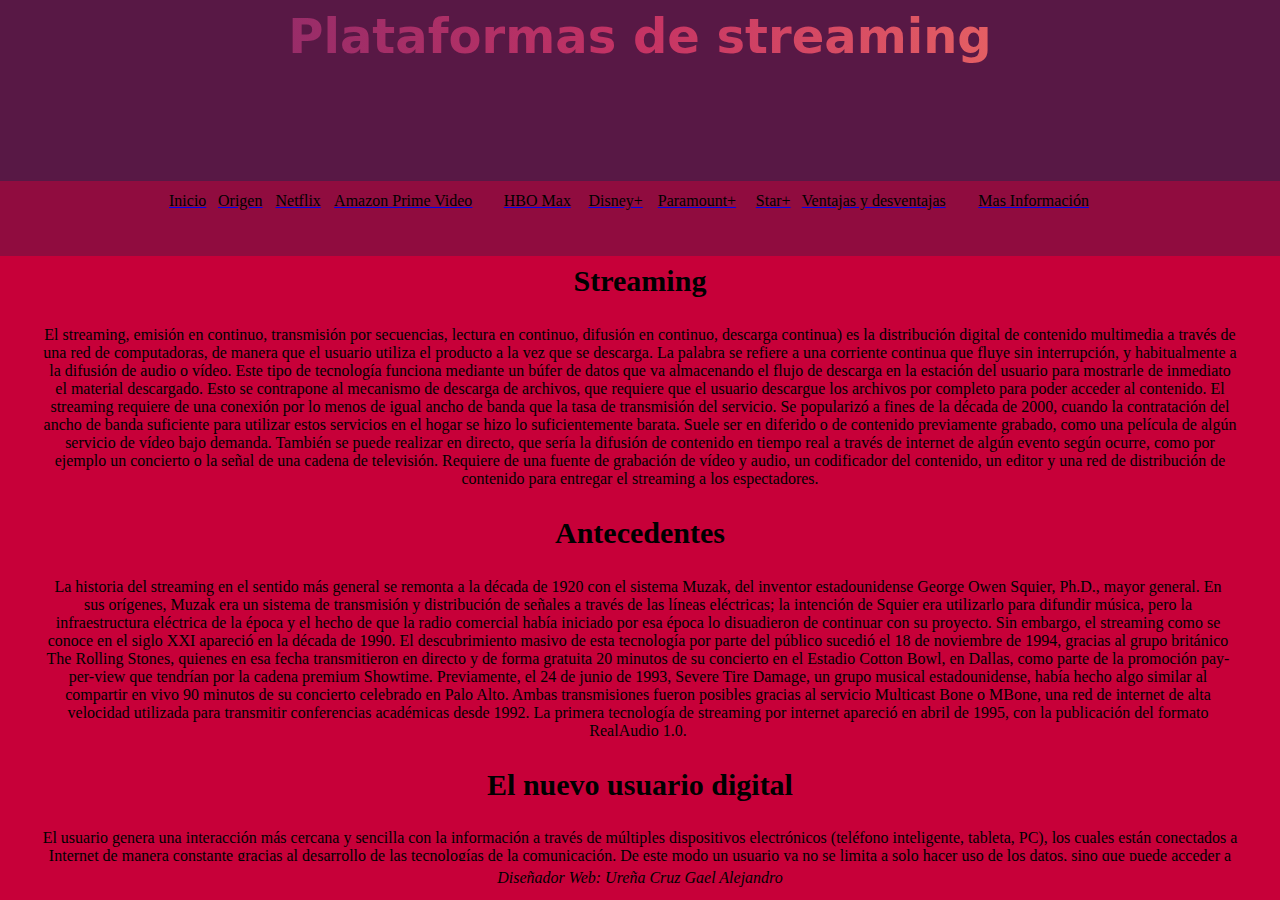
<file: index.html>
<DOCTYPE html>
<html>
	<head>
		<meta lang="es">
		<meta charset="utf-8">
		<title>Pagina web principal</title>
	</head>
	<frameset rows="120,50,400,25" border="0">
		<frame src="encabezado.html" name="Encabezado">
		<frame src="menu.html" name="Menu">
		<frame src="inicio.html" name="Inicio">
		<frame src="pie.html" name="Pie">
	</frameset>
</html>
</file>
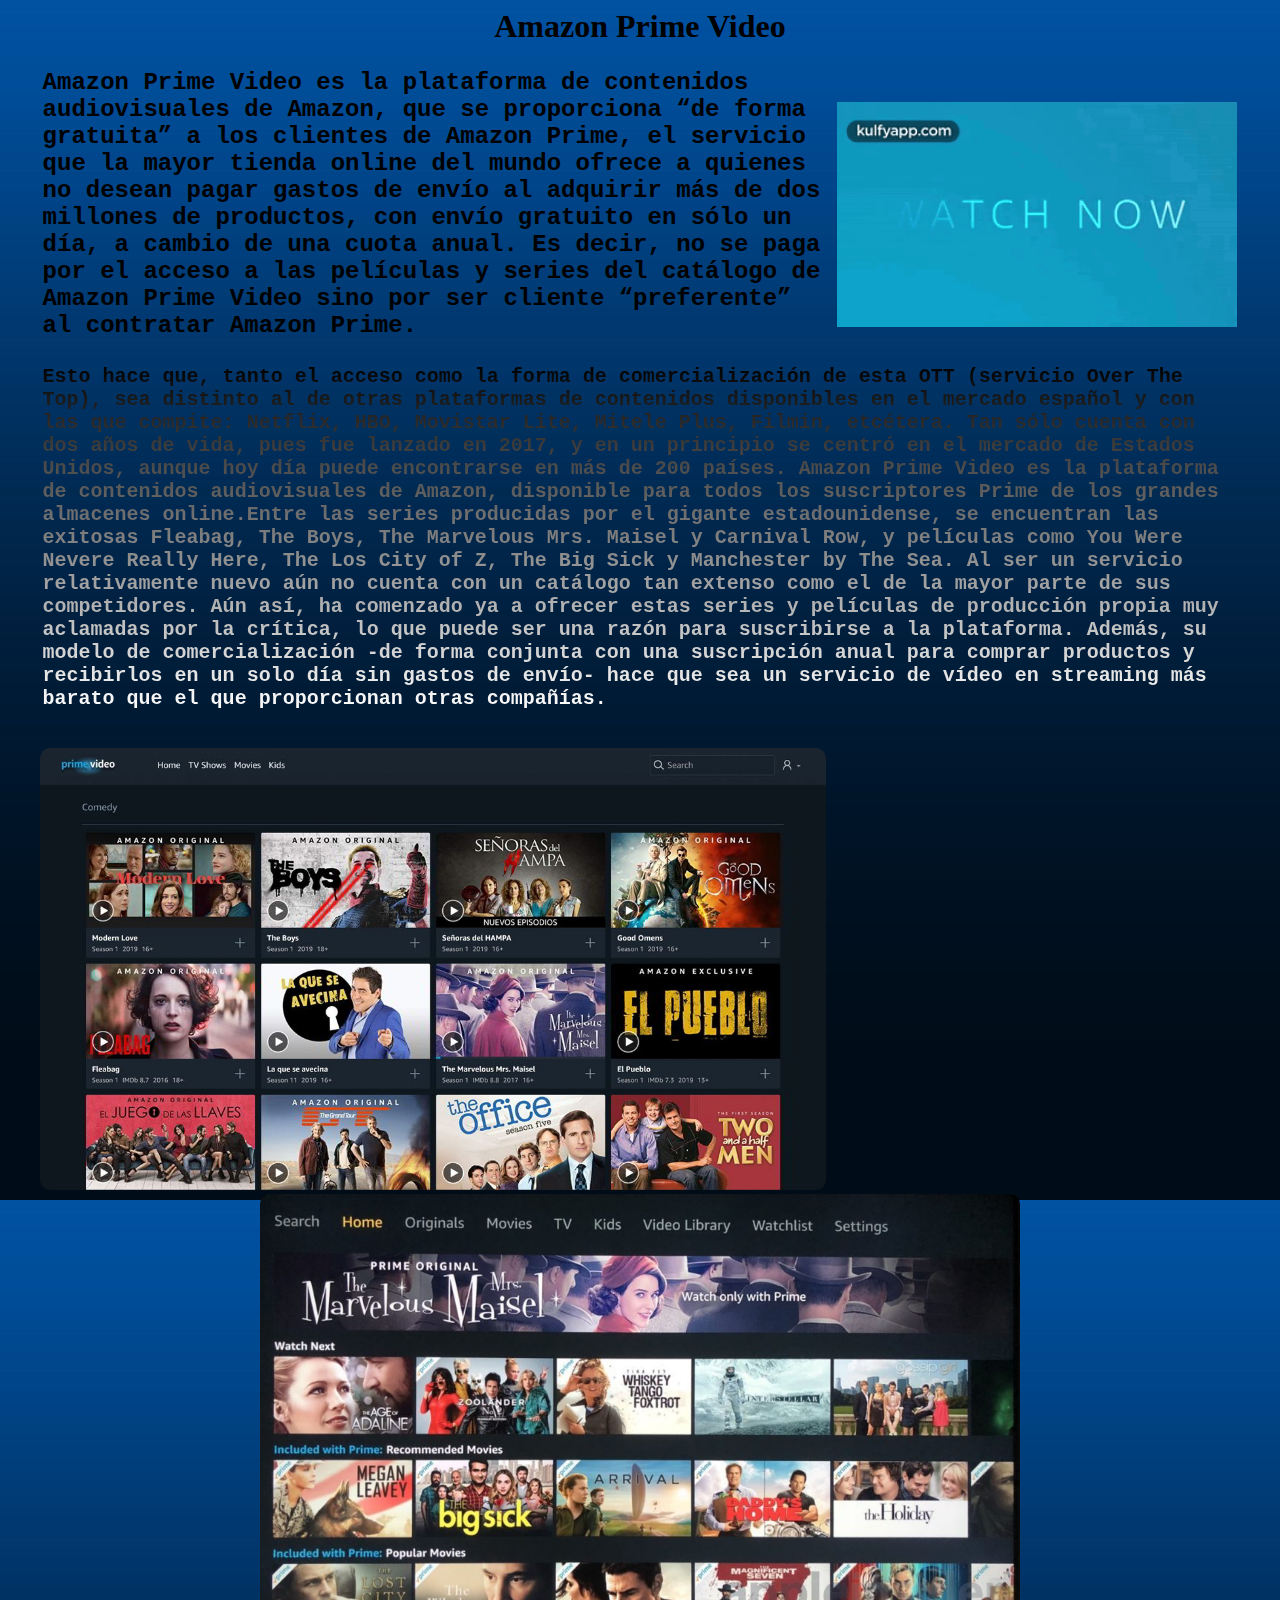
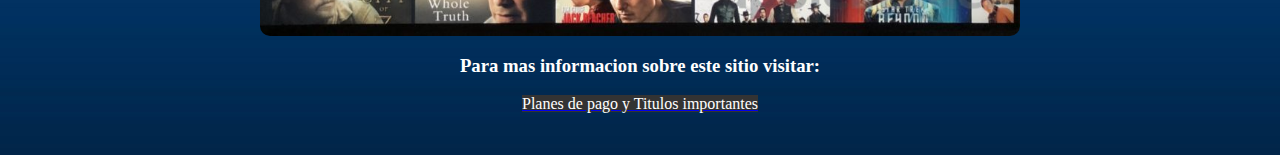
<file: amazon.html>
<DOCTYPE html>
<html>
	<head>
		<meta lang="es">
		<meta charset="utf-8">
		<title>Pagina web principal</title>
		<link rel="stylesheet" href="styles.css">
	</head>
	<body background="img/azul fondo.jpg">
		<center>
			<h1 id="amazon">Amazon Prime Video</h1>
			<table width="95%">
			<tr>
			<td><h2 id="amatext1">Amazon Prime Video es la plataforma de contenidos audiovisuales de Amazon, que se proporciona “de forma gratuita” a los clientes de Amazon Prime, el servicio que la mayor tienda online del mundo ofrece a quienes no desean pagar gastos de envío al adquirir más de dos millones de productos, con envío gratuito en sólo un día, a cambio de una cuota anual. Es decir, no se paga por el acceso a las películas y series del catálogo de Amazon Prime Video sino por ser cliente “preferente” al contratar Amazon Prime.
 </h2></td>
<td>
	<img src="gifs/amazon intro.gif" align="right"	width="400">
</td>
</tr>
</table>
<div>
<table width="95%">
<tr>
<td><h2 id="amatext2">Esto hace que, tanto el acceso como la forma de comercialización de esta OTT (servicio Over The Top), sea distinto al de otras plataformas de contenidos disponibles en el mercado español y con las que compite: Netflix, HBO, Movistar Lite, Mitele Plus, Filmin, etcétera. Tan sólo cuenta con dos años de vida, pues fue lanzado en 2017, y en un principio se centró en el mercado de Estados Unidos, aunque hoy día puede encontrarse en más de 200 países.
Amazon Prime Video es la plataforma de contenidos audiovisuales de Amazon, disponible para todos los suscriptores Prime de los grandes almacenes online.Entre las series producidas por el gigante estadounidense, se encuentran las exitosas Fleabag, The Boys, The Marvelous Mrs. Maisel y Carnival Row, y películas como You Were Nevere Really Here, The Los City of Z, The Big Sick y Manchester by The Sea.
Al ser un servicio relativamente nuevo aún no cuenta con un catálogo tan extenso como el de la mayor parte de sus competidores. Aún así, ha comenzado ya a ofrecer estas series y películas de producción propia muy aclamadas por la crítica, lo que puede ser una razón para suscribirse a la plataforma. Además, su modelo de comercialización -de forma conjunta con una suscripción anual para comprar productos y recibirlos en un solo día sin gastos de envío- hace que sea un servicio de vídeo en streaming más barato que el que proporcionan otras compañías.
</h2></td>
</tr>
</table>
</div>
<br>
			<img class="img" src="img/amazon contenido 2.jpg" height="50%"/>
			<iframe width="410" height="215" src="https://www.youtube.com/embed/E7fBA7D9R3s" title="YouTube video player" frameborder="0" allow="accelerometer; autoplay; clipboard-write; encrypted-media; gyroscope; picture-in-picture" allowfullscreen></iframe>
			<img class="img" src="img/amazon video.jpg" height="50%"/>
			<h3><font color="white">Para mas informacion sobre este sitio visitar:</h3>
			<p><a class="link" href="https://www.primevideo.com/ref=atv_auth_signout" target="_blank"><font color="white">Planes de pago y Titulos importantes</font></a></p>
			</br>
		</center>
	</body>
</html>
</file>
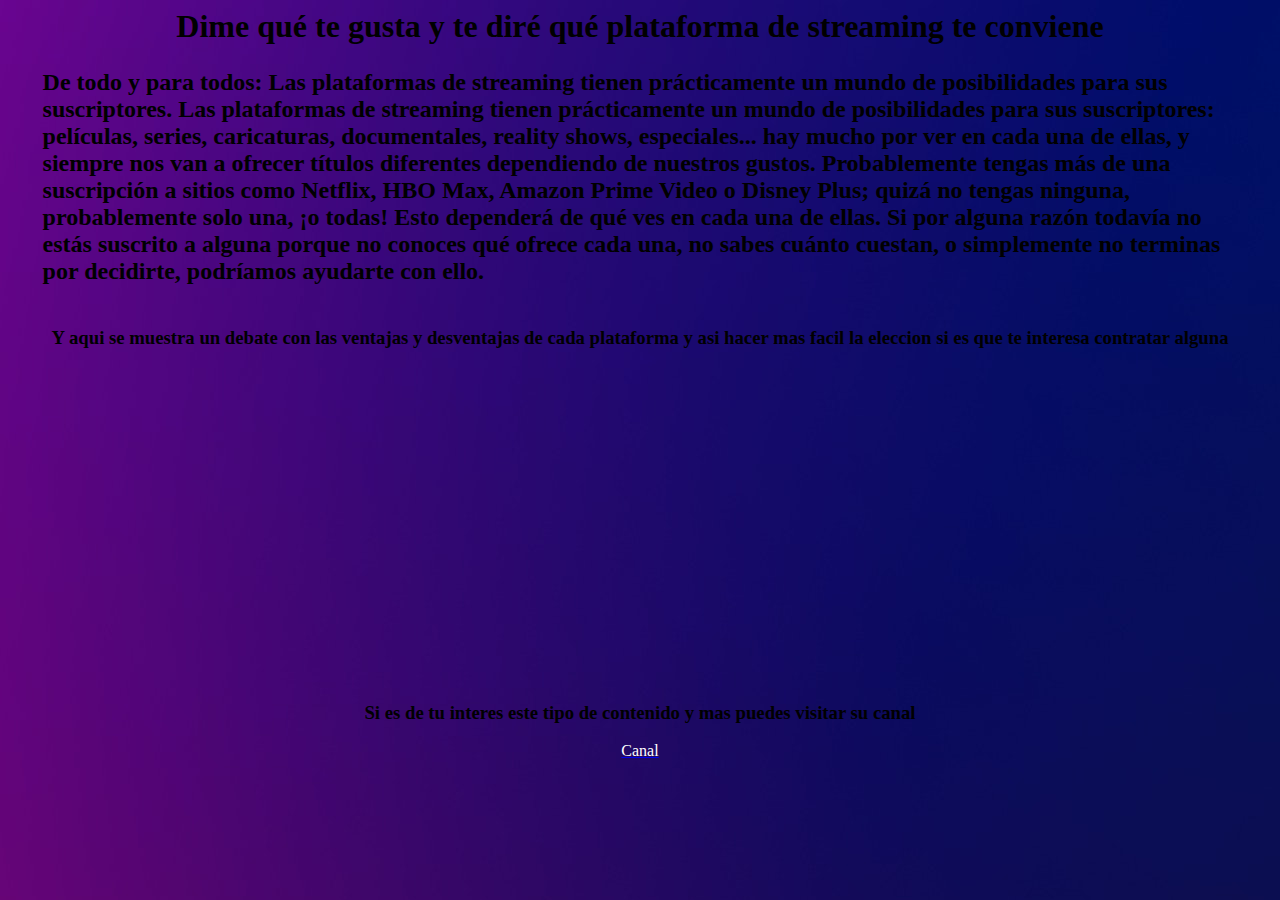
<file: debate.html>
<DOCTYPE html>
<html>
	<head>
		<meta lang="es">
		<meta charset="utf-8">
		<title>Pagina web principal</title>
	</head>
	<body background="img/fond.jpg">
		<center>
			<h1>Dime qué te gusta y te diré qué plataforma de streaming te conviene</h1>
			<table width="95%">
			<tr>
				<td><h2>De todo y para todos: Las plataformas de streaming tienen prácticamente un mundo de posibilidades para sus suscriptores.
Las plataformas de streaming tienen prácticamente un mundo de posibilidades para sus suscriptores: películas, series, caricaturas, documentales, reality shows, especiales... hay mucho por ver en cada una de ellas, y siempre nos van a ofrecer títulos diferentes dependiendo de nuestros gustos.

Probablemente tengas más de una suscripción a sitios como Netflix, HBO Max, Amazon Prime Video o Disney Plus; quizá no tengas ninguna, probablemente solo una, ¡o todas! Esto dependerá de qué ves en cada una de ellas.
	Si por alguna razón todavía no estás suscrito a alguna porque no conoces qué ofrece cada una, no sabes cuánto cuestan, o simplemente no terminas por decidirte, podríamos ayudarte con ello. 			
				</h2></td>
			</tr>
			</table>
			<h3>Y aqui se muestra un debate con las ventajas y desventajas de cada plataforma y asi hacer mas facil la eleccion si es que te interesa contratar alguna</h3>
			<iframe width="560" height="315" src="https://www.youtube.com/embed/HpuPEsoCrT4" title="YouTube video player" frameborder="0" allow="accelerometer; autoplay; clipboard-write; encrypted-media; gyroscope; picture-in-picture" allowfullscreen></iframe>
			<h3>Si es de tu interes este tipo de contenido y mas puedes visitar su canal</h3>
			<p><a class="link" href="https://www.youtube.com/channel/UCgfR2PbnZpkJ5k8uc-1AjfQ" target="_blank"><font color="white">Canal</a></p>
		</center>
	</body>
</html>
</file>
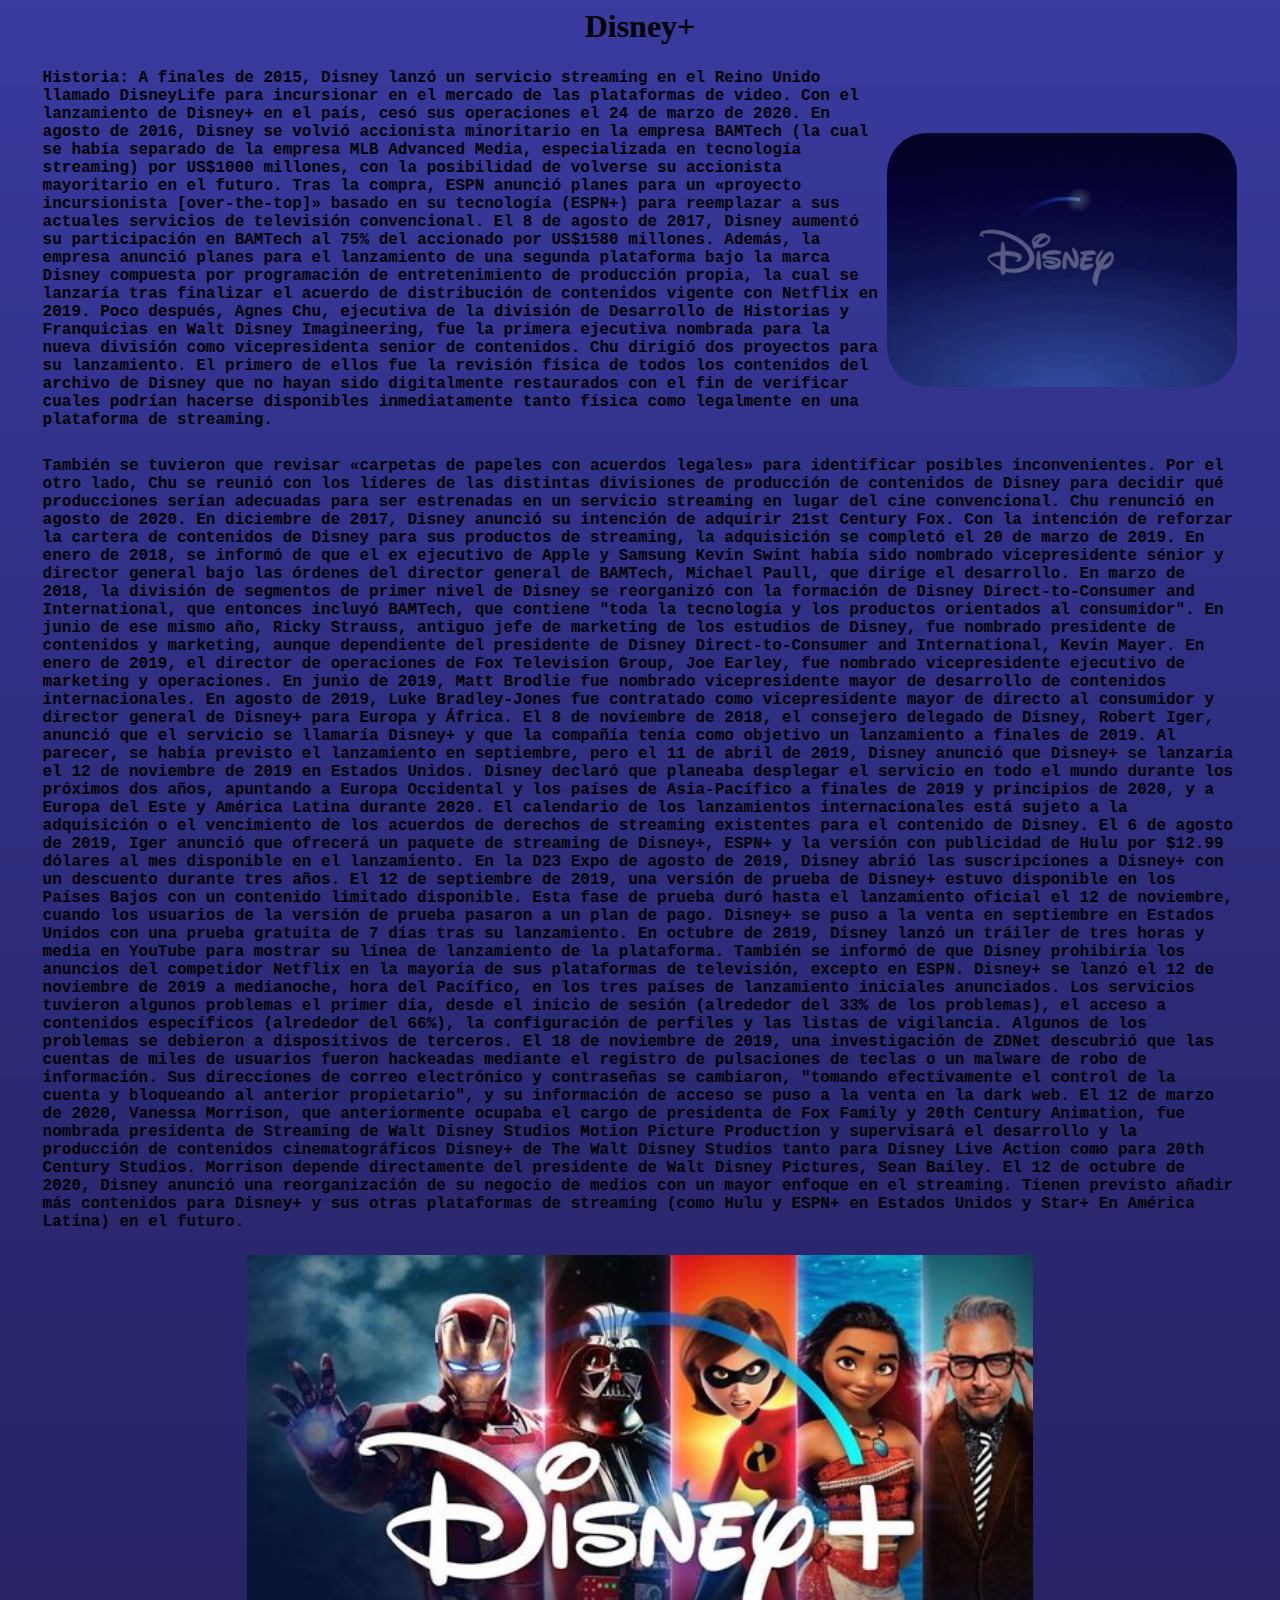
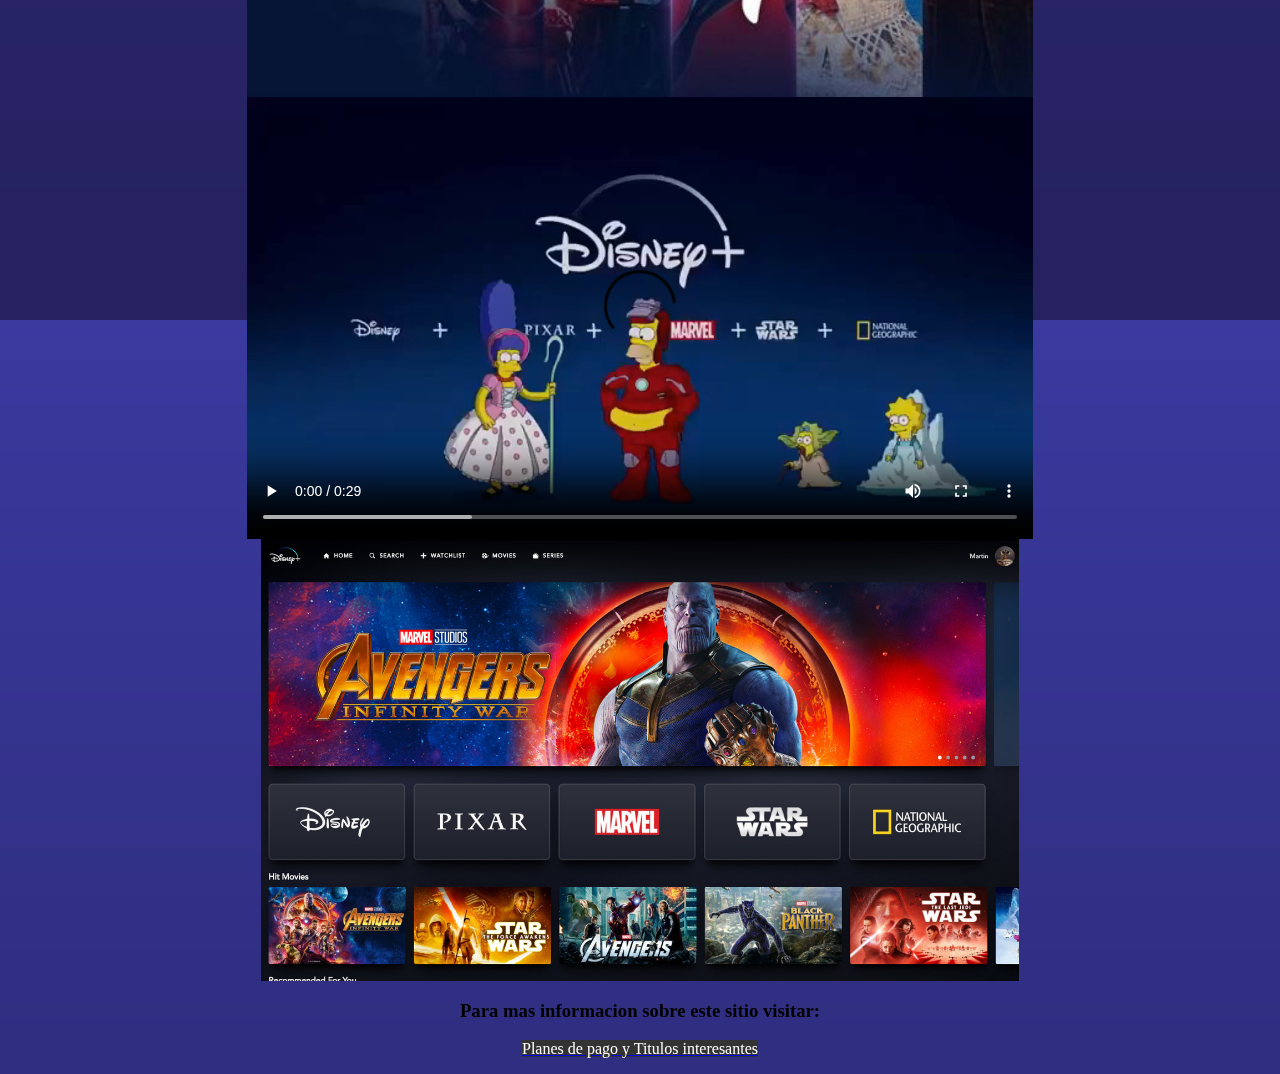
<file: disney.html>
<DOCTYPE html>
<html>
	<head>
		<meta lang="es">
		<meta charset="utf-8">
		<title>Pagina web principal</title>
				<link rel="stylesheet" href="styles.css">
	</head>
	<body background="img/fondo d.png">
		<center>
			<h1 id="disney">Disney+</h1>
			<table width="95%">
			<tr>
			<td><h4 id="textdis1">Historia:
A finales de 2015, Disney lanzó un servicio streaming en el Reino Unido llamado DisneyLife para incursionar en el mercado de las plataformas de video. Con el lanzamiento de Disney+ en el país, cesó sus operaciones el 24 de marzo de 2020. 
En agosto de 2016, Disney se volvió accionista minoritario en la empresa BAMTech (la cual se había separado de la empresa MLB Advanced Media, especializada en tecnología streaming) por US$1000 millones, con la posibilidad de volverse su accionista mayoritario en el futuro. Tras la compra, ESPN anunció planes para un «proyecto incursionista [over-the-top]» basado en su tecnología (ESPN+) para reemplazar a sus actuales servicios de televisión convencional.  El 8 de agosto de 2017, Disney aumentó su participación en BAMTech al 75% del accionado por US$1580 millones. Además, la empresa anunció planes para el lanzamiento de una segunda plataforma bajo la marca Disney compuesta por programación de entretenimiento de producción propia, la cual se lanzaría tras finalizar el acuerdo de distribución de contenidos vigente con Netflix en 2019. Poco después, Agnes Chu, ejecutiva de la división de Desarrollo de Historias y Franquicias en Walt Disney Imagineering, fue la primera ejecutiva nombrada para la nueva división como vicepresidenta senior de contenidos. Chu dirigió dos proyectos para su lanzamiento. El primero de ellos fue la revisión física de todos los contenidos del archivo de Disney que no hayan sido digitalmente restaurados con el fin de verificar cuales podrían hacerse disponibles inmediatamente tanto física como legalmente en una plataforma de streaming.
</h4></td>
<td>
	<img class="img2" src="gifs/disney intro.gif" width="350">	
</td>
</tr>
</table>
<table width="95%">
<tr>
<td><h4 id="textdis2">También se tuvieron que revisar «carpetas de papeles con acuerdos legales» para identificar posibles inconvenientes. Por el otro lado, Chu se reunió con los líderes de las distintas divisiones de producción de contenidos de Disney para decidir qué producciones serían adecuadas para ser estrenadas en un servicio streaming en lugar del cine convencional. Chu renunció en agosto de 2020. 
En diciembre de 2017, Disney anunció su intención de adquirir 21st Century Fox. Con la intención de reforzar la cartera de contenidos de Disney para sus productos de streaming, la adquisición se completó el 20 de marzo de 2019.  
En enero de 2018, se informó de que el ex ejecutivo de Apple y Samsung Kevin Swint había sido nombrado vicepresidente sénior y director general bajo las órdenes del director general de BAMTech, Michael Paull, que dirige el desarrollo. En marzo de 2018, la división de segmentos de primer nivel de Disney se reorganizó con la formación de Disney Direct-to-Consumer and International, que entonces incluyó BAMTech, que contiene "toda la tecnología y los productos orientados al consumidor". En junio de ese mismo año, Ricky Strauss, antiguo jefe de marketing de los estudios de Disney, fue nombrado presidente de contenidos y marketing, aunque dependiente del presidente de Disney Direct-to-Consumer and International, Kevin Mayer. En enero de 2019, el director de operaciones de Fox Television Group, Joe Earley, fue nombrado vicepresidente ejecutivo de marketing y operaciones. En junio de 2019, Matt Brodlie fue nombrado vicepresidente mayor de desarrollo de contenidos internacionales. En agosto de 2019, Luke Bradley-Jones fue contratado como vicepresidente mayor de directo al consumidor y director general de Disney+ para Europa y África. 
El 8 de noviembre de 2018, el consejero delegado de Disney, Robert Iger, anunció que el servicio se llamaría Disney+ y que la compañía tenía como objetivo un lanzamiento a finales de 2019. Al parecer, se había previsto el lanzamiento en septiembre, pero el 11 de abril de 2019, Disney anunció que Disney+ se lanzaría el 12 de noviembre de 2019 en Estados Unidos. Disney declaró que planeaba desplegar el servicio en todo el mundo durante los próximos dos años, apuntando a Europa Occidental y los países de Asia-Pacífico a finales de 2019 y principios de 2020, y a Europa del Este y América Latina durante 2020. El calendario de los lanzamientos internacionales está sujeto a la adquisición o el vencimiento de los acuerdos de derechos de streaming existentes para el contenido de Disney. El 6 de agosto de 2019, Iger anunció que ofrecerá un paquete de streaming de Disney+, ESPN+ y la versión con publicidad de Hulu por $12.99 dólares al mes disponible en el lanzamiento. En la D23 Expo de agosto de 2019, Disney abrió las suscripciones a Disney+ con un descuento durante tres años. 
El 12 de septiembre de 2019, una versión de prueba de Disney+ estuvo disponible en los Países Bajos con un contenido limitado disponible. Esta fase de prueba duró hasta el lanzamiento oficial el 12 de noviembre, cuando los usuarios de la versión de prueba pasaron a un plan de pago. Disney+ se puso a la venta en septiembre en Estados Unidos con una prueba gratuita de 7 días tras su lanzamiento. 
En octubre de 2019, Disney lanzó un tráiler de tres horas y media en YouTube para mostrar su línea de lanzamiento de la plataforma. También se informó de que Disney prohibiría los anuncios del competidor Netflix en la mayoría de sus plataformas de televisión, excepto en ESPN. 
Disney+ se lanzó el 12 de noviembre de 2019 a medianoche, hora del Pacífico, en los tres países de lanzamiento iniciales anunciados. Los servicios tuvieron algunos problemas el primer día, desde el inicio de sesión (alrededor del 33% de los problemas), el acceso a contenidos específicos (alrededor del 66%), la configuración de perfiles y las listas de vigilancia. Algunos de los problemas se debieron a dispositivos de terceros. 
El 18 de noviembre de 2019, una investigación de ZDNet descubrió que las cuentas de miles de usuarios fueron hackeadas mediante el registro de pulsaciones de teclas o un malware de robo de información. Sus direcciones de correo electrónico y contraseñas se cambiaron, "tomando efectivamente el control de la cuenta y bloqueando al anterior propietario", y su información de acceso se puso a la venta en la dark web. 
El 12 de marzo de 2020, Vanessa Morrison, que anteriormente ocupaba el cargo de presidenta de Fox Family y 20th Century Animation, fue nombrada presidenta de Streaming de Walt Disney Studios Motion Picture Production y supervisará el desarrollo y la producción de contenidos cinematográficos Disney+ de The Walt Disney Studios tanto para Disney Live Action como para 20th Century Studios. Morrison depende directamente del presidente de Walt Disney Pictures, Sean Bailey. 
El 12 de octubre de 2020, Disney anunció una reorganización de su negocio de medios con un mayor enfoque en el streaming. Tienen previsto añadir más contenidos para Disney+ y sus otras plataformas de streaming (como Hulu y ESPN+ en Estados Unidos y Star+ En América Latina) en el futuro.
</h4></td>
</tr>
</table>			
			<img src="img/disney.jpg" height="50%"/>
			<video controls src="videos/disney.mp4" height="50%"></video>
			<img src="img/disney c.jpg" height="50%"/>
			<h3>Para mas informacion sobre este sitio visitar:</h3>
			<p><a class="link" href="https://www.disneyplus.com/es-mx?cid=DSS-Search-Google-71700000075996355-&s_kwcid=AL!8468!3!576592509090!e!!g!!disney%20plus%20catalogo&gclid=Cj0KCQjw6J-SBhCrARIsAH0yMZgxft_EKQluWLACmCLB4Vd1YnKi9MqyU8RHltv9ubmnlTw2rnnsTW0aAlfgEALw_wcB&gclsrc=aw.ds" target="_blank"><font color="white">Planes de pago y Titulos interesantes</a></p>
		</center>
	</body>
</html>
</file>
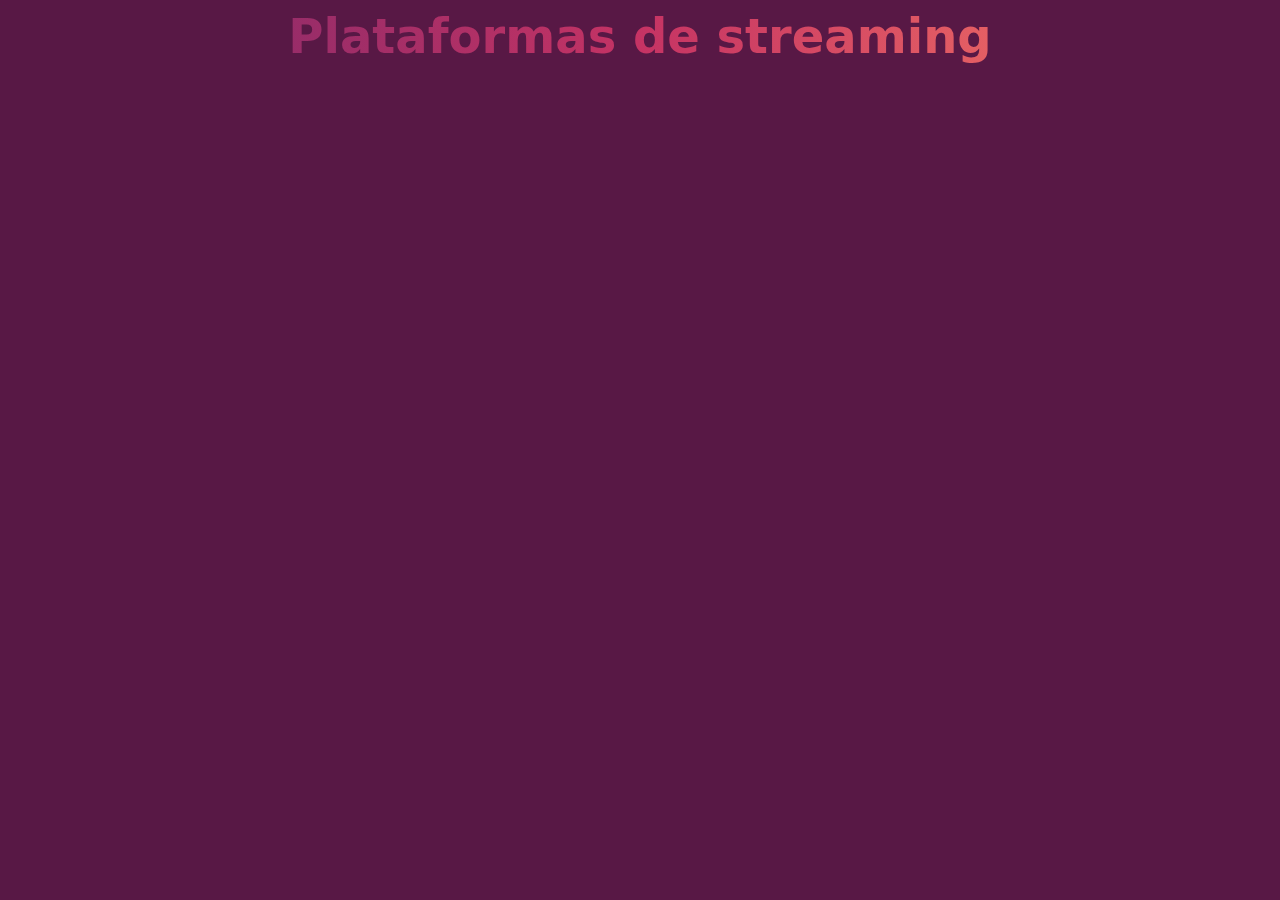
<file: encabezado.html>
<DOCTYPE html>
<html>
	<head>
		<meta lang="es">
		<meta charset="utf-8">
		<title>Pagina web principal</title>
		<link rel="stylesheet" href="styles.css">
	</head>
	<body bgcolor="#581845">
		<center>
			<font size="7" face="black">
			 <h2 id="encabezado">Plataformas de streaming</h2>
			</font>
		</center>
	</body>
</html>
</file>
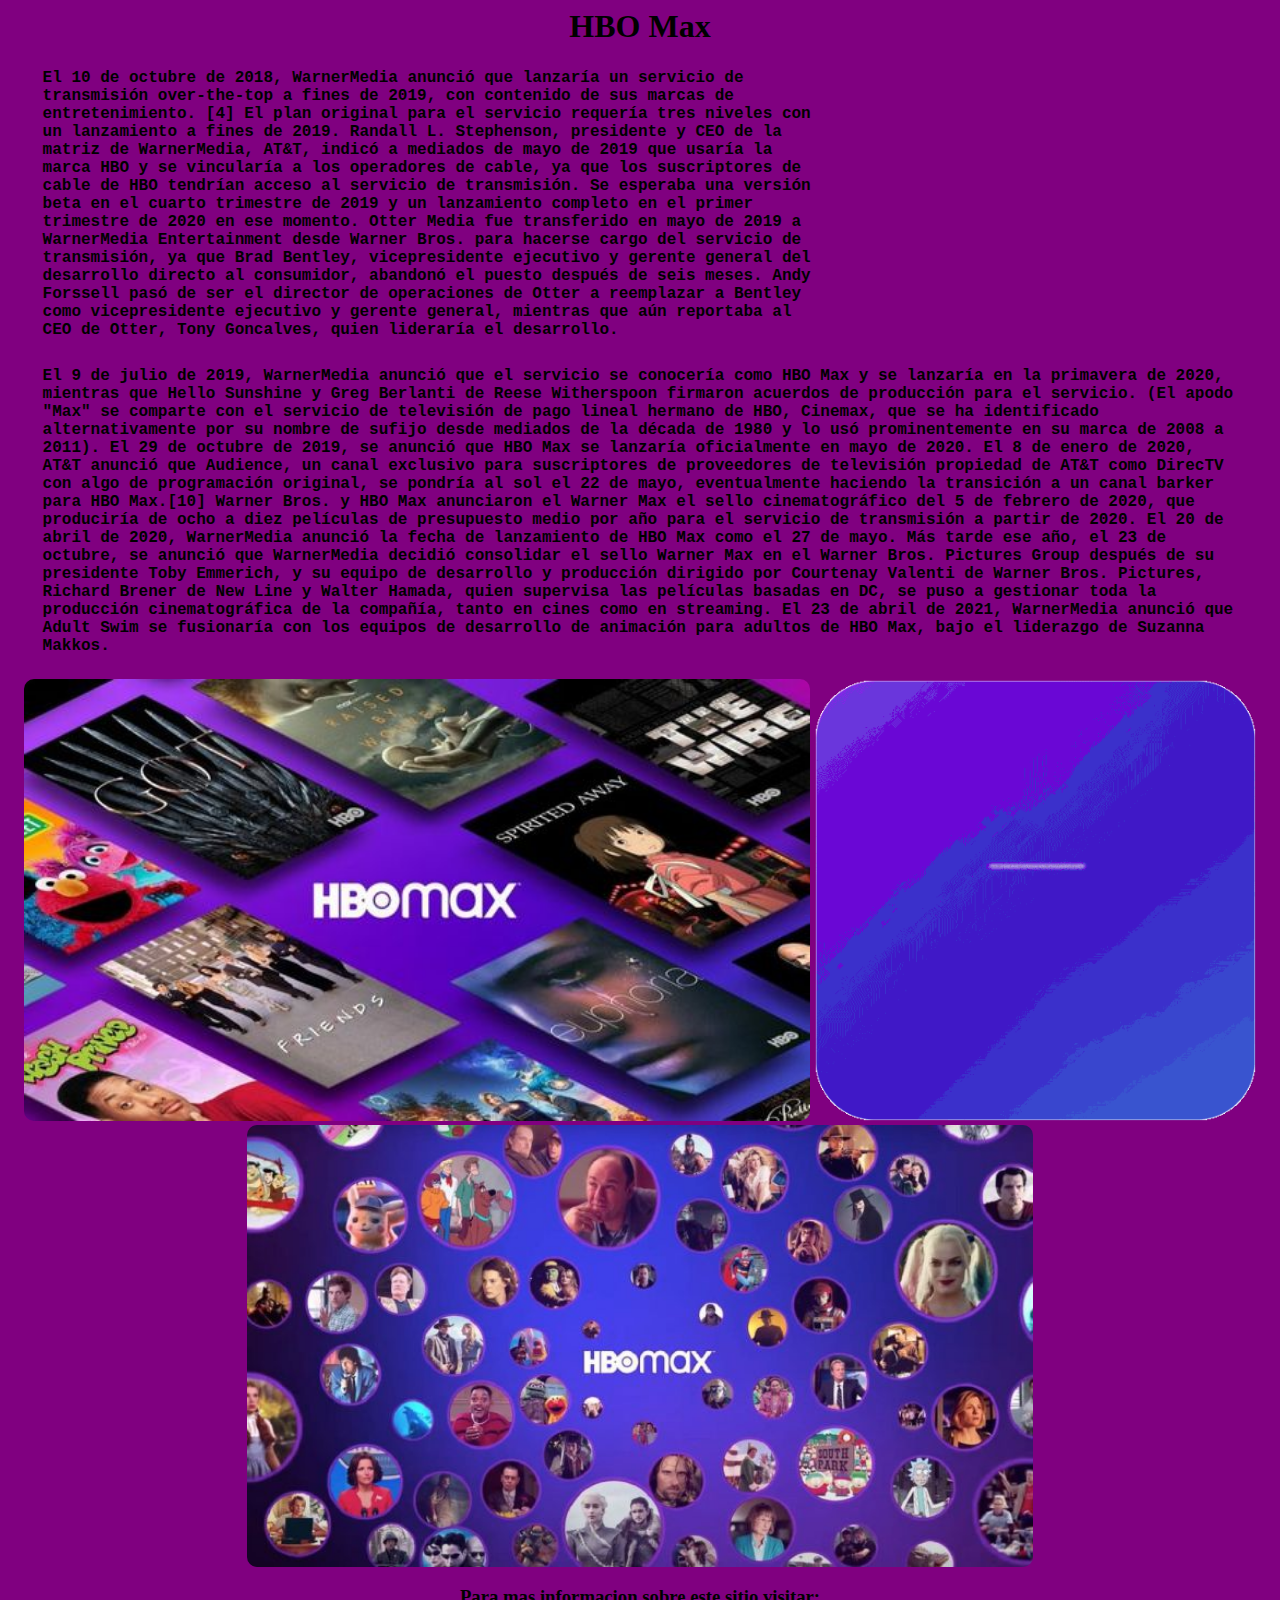
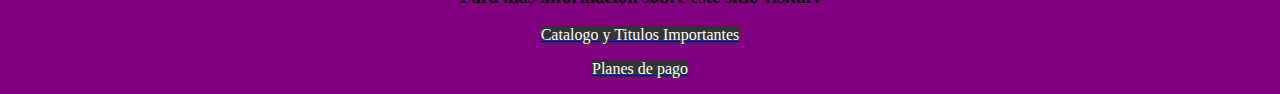
<file: hbo.html>
<DOCTYPE html>
<html>
	<head>
		<meta lang="es">
		<meta charset="utf-8">
		<title>Pagina web principal</title>
		<link rel="stylesheet" href="styles.css">
	</head>
	<body id="hbo1">
		<center>
			<h1 id="hbo">HBO Max</h1>
			<table width="95%">
			<tr>
			<td><h4 id="hbotext1">El 10 de octubre de 2018, WarnerMedia anunció que lanzaría un servicio de transmisión over-the-top a fines de 2019, con contenido de sus marcas de entretenimiento. [4] El plan original para el servicio requería tres niveles con un lanzamiento a fines de 2019. Randall L. Stephenson, presidente y CEO de la matriz de WarnerMedia, AT&T, indicó a mediados de mayo de 2019 que usaría la marca HBO y se vincularía a los operadores de cable, ya que los suscriptores de cable de HBO tendrían acceso al servicio de transmisión. Se esperaba una versión beta en el cuarto trimestre de 2019 y un lanzamiento completo en el primer trimestre de 2020 en ese momento. 

Otter Media fue transferido en mayo de 2019 a WarnerMedia Entertainment desde Warner Bros. para hacerse cargo del servicio de transmisión, ya que Brad Bentley, vicepresidente ejecutivo y gerente general del desarrollo directo al consumidor, abandonó el puesto después de seis meses. Andy Forssell pasó de ser el director de operaciones de Otter a reemplazar a Bentley como vicepresidente ejecutivo y gerente general, mientras que aún reportaba al CEO de Otter, Tony Goncalves, quien lideraría el desarrollo.
</h4></td>
<td>
<iframe width="410" height="215" src="https://www.youtube.com/embed/2MN231KJVxw?start=1" title="YouTube video player" frameborder="0" allow="accelerometer; autoplay; clipboard-write; encrypted-media; gyroscope; picture-in-picture" allowfullscreen></iframe>
</td>
</tr>
</table>
<table width="95%">
			<tr>
			<td><h4 id="hbotext2">El 9 de julio de 2019, WarnerMedia anunció que el servicio se conocería como HBO Max y se lanzaría en la primavera de 2020, mientras que Hello Sunshine y Greg Berlanti de Reese Witherspoon firmaron acuerdos de producción para el servicio. (El apodo "Max" se comparte con el servicio de televisión de pago lineal hermano de HBO, Cinemax, que se ha identificado alternativamente por su nombre de sufijo desde mediados de la década de 1980 y lo usó prominentemente en su marca de 2008 a 2011).  El 29 de octubre de 2019, se anunció que HBO Max se lanzaría oficialmente en mayo de 2020. 
El 8 de enero de 2020, AT&T anunció que Audience, un canal exclusivo para suscriptores de proveedores de televisión propiedad de AT&T como DirecTV con algo de programación original, se pondría al sol el 22 de mayo, eventualmente haciendo la transición a un canal barker para HBO Max.[10] Warner Bros. y HBO Max anunciaron el Warner Max el sello cinematográfico del 5 de febrero de 2020, que produciría de ocho a diez películas de presupuesto medio por año para el servicio de transmisión a partir de 2020.  El 20 de abril de 2020, WarnerMedia anunció la fecha de lanzamiento de HBO Max como el 27 de mayo. Más tarde ese año, el 23 de octubre, se anunció que WarnerMedia decidió consolidar el sello Warner Max en el Warner Bros. Pictures Group después de su presidente Toby Emmerich, y su equipo de desarrollo y producción dirigido por Courtenay Valenti de Warner Bros. Pictures, Richard Brener de New Line y Walter Hamada, quien supervisa las películas basadas en DC, se puso a gestionar toda la producción cinematográfica de la compañía, tanto en cines como en streaming. El 23 de abril de 2021, WarnerMedia anunció que Adult Swim se fusionaría con los equipos de desarrollo de animación para adultos de HBO Max, bajo el liderazgo de Suzanna Makkos.
</h4></td>			
</tr>
</table>
			<img class="img" src="img/hbo contenido 2.jpg" height="50%"/>
			<img src="gifs/hbo intro.gif" height="50%"/>
			<img class="img" src="img/hbo c.jpg" height="50%"/>
			<h3>Para mas informacion sobre este sitio visitar:</h3>
			<p><a class="link" href="https://www.hbomax.com/mx/es?utm_id=sa|71700000085080858|58700007214670848|p64701621202&gclid=1647c617280016aaa9baa453e17e68e3&gclsrc=3p.ds&msclkid=1647c617280016aaa9baa453e17e68e3" target="_blank"><font color="white">Catalogo y Titulos Importantes</a></p>
			<p><a class="link" href="https://www.hbomax.com/subscribe/plan-picker?utm_id=sa%7C71700000085080858%7C58700007214670848%7Cp64701621202&gclid=1647c617280016aaa9baa453e17e68e3&gclsrc=3p.ds&msclkid=1647c617280016aaa9baa453e17e68e3" target="_blank"><font color="white">Planes de pago</a></p>
		</center>
	</body>
</html>
</file>
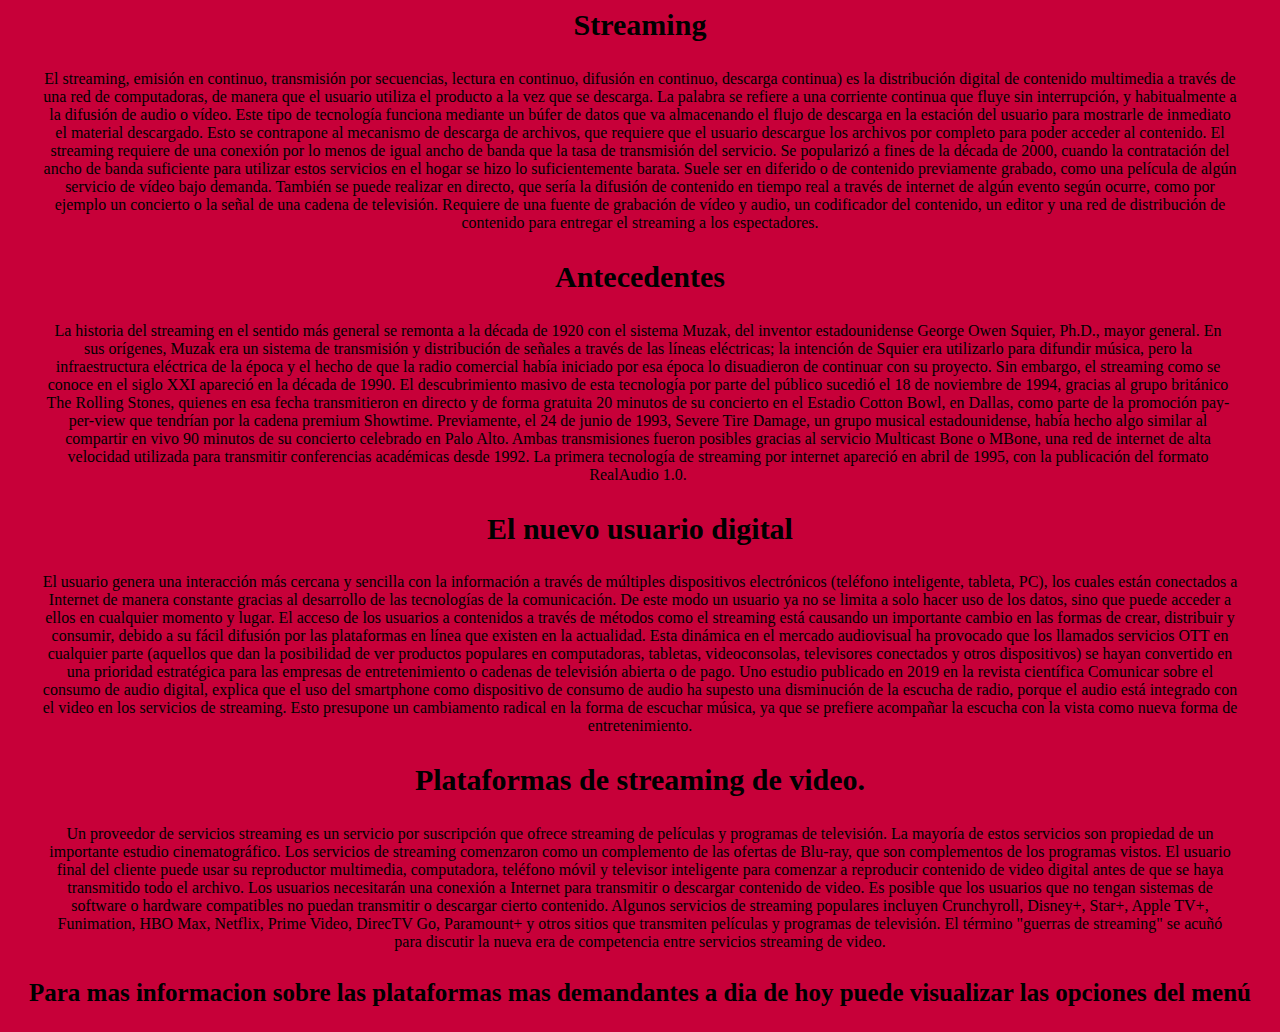
<file: inicio.html>
<DOCTYPE html>
<html>
	<head>
		<meta lang="es">
		<meta charset="utf-8">
		<title>Pagina web principal</title>
		<link rel="stylesheet" href="styles.css">
	</head>
	<body bgcolor="#C70039">
		<center>
			<h2 id="titulo1">Streaming</h2>
			<table width="95%">
			<tr>
			<td><p id="texto1">El streaming, emisión en continuo, transmisión por secuencias, lectura en continuo, difusión en continuo, descarga continua) es la distribución digital de contenido multimedia a través de una red de computadoras, de manera que el usuario utiliza el producto a la vez que se descarga. La palabra se refiere a una corriente continua que fluye sin interrupción, y habitualmente a la difusión de audio o vídeo.
Este tipo de tecnología funciona mediante un búfer de datos que va almacenando el flujo de descarga en la estación del usuario para mostrarle de inmediato el material descargado. Esto se contrapone al mecanismo de descarga de archivos, que requiere que el usuario descargue los archivos por completo para poder acceder al contenido.
El streaming requiere de una conexión por lo menos de igual ancho de banda que la tasa de transmisión del servicio. Se popularizó a fines de la década de 2000, cuando la contratación del ancho de banda suficiente para utilizar estos servicios en el hogar se hizo lo suficientemente barata. Suele ser en diferido o de contenido previamente grabado, como una película de algún servicio de vídeo bajo demanda. También se puede realizar en directo, que sería la difusión de contenido en tiempo real a través de internet de algún evento según ocurre, como por ejemplo un concierto o la señal de una cadena de televisión. Requiere de una fuente de grabación de vídeo y audio, un codificador del contenido, un editor y una red de distribución de contenido para entregar el streaming a los espectadores.
</p></td>
</tr>
</table>
			<h2 id="titulo2">Antecedentes</h2>
			<table width="95%">
			<tr>
			<td><p id="texto2">La historia del streaming en el sentido más general se remonta a la década de 1920 con el sistema Muzak, del inventor estadounidense George Owen Squier, Ph.D., mayor general. En sus orígenes, Muzak era un sistema de transmisión y distribución de señales a través de las líneas eléctricas; la intención de Squier era utilizarlo para difundir música, pero la infraestructura eléctrica de la época y el hecho de que la radio comercial había iniciado por esa época lo disuadieron de continuar con su proyecto. 
Sin embargo, el streaming como se conoce en el siglo XXI apareció en la década de 1990. El descubrimiento masivo de esta tecnología por parte del público sucedió el 18 de noviembre de 1994, gracias al grupo británico The Rolling Stones, quienes en esa fecha transmitieron en directo y de forma gratuita 20 minutos de su concierto en el Estadio Cotton Bowl, en Dallas, como parte de la promoción pay-per-view que tendrían por la cadena premium Showtime. Previamente, el 24 de junio de 1993, Severe Tire Damage, un grupo musical estadounidense, había hecho algo similar al compartir en vivo 90 minutos de su concierto celebrado en Palo Alto. Ambas transmisiones fueron posibles gracias al servicio Multicast Bone o MBone, una red de internet de alta velocidad utilizada para transmitir conferencias académicas desde 1992. 
La primera tecnología de streaming por internet apareció en abril de 1995, con la publicación del formato RealAudio 1.0.
</p><td>
</tr>
</table>
			<h2 id="titulo3">El nuevo usuario digital</h2>
			<table width="95%">
			<tr>
			<td><p id="texto3">El usuario genera una interacción más cercana y sencilla con la información a través de múltiples dispositivos electrónicos (teléfono inteligente, tableta, PC), los cuales están conectados a Internet de manera constante gracias al desarrollo de las tecnologías de la comunicación. De este modo un usuario ya no se limita a solo hacer uso de los datos, sino que puede acceder a ellos en cualquier momento y lugar. El acceso de los usuarios a contenidos a través de métodos como el streaming está causando un importante cambio en las formas de crear, distribuir y consumir, debido a su fácil difusión por las plataformas en línea que existen en la actualidad.
Esta dinámica en el mercado audiovisual ha provocado que los llamados servicios OTT en cualquier parte (aquellos que dan la posibilidad de ver productos populares en computadoras, tabletas, videoconsolas, televisores conectados y otros dispositivos) se hayan convertido en una prioridad estratégica para las empresas de entretenimiento o cadenas de televisión abierta o de pago. 
Uno estudio publicado en 2019 en la revista científica Comunicar sobre el consumo de audio digital, explica que el uso del smartphone como dispositivo de consumo de audio ha supesto una disminución de la escucha de radio, porque el audio está integrado con el video en los servicios de streaming. Esto presupone un cambiamento radical en la forma de escuchar música, ya que se prefiere acompañar la escucha con la vista como nueva forma de entretenimiento.
</p></td>
</tr>
</table>
			<h2 id="titulo4">Plataformas de streaming de video.</h2>
			<table width="95%">
			<tr>
			<td><p id="texto4">Un proveedor de servicios streaming es un servicio por suscripción que ofrece streaming de películas y programas de televisión. La mayoría de estos servicios son propiedad de un importante estudio cinematográfico. Los servicios de streaming comenzaron como un complemento de las ofertas de Blu-ray, que son complementos de los programas vistos. 
El usuario final del cliente puede usar su reproductor multimedia, computadora, teléfono móvil y televisor inteligente para comenzar a reproducir contenido de video digital antes de que se haya transmitido todo el archivo. Los usuarios necesitarán una conexión a Internet para transmitir o descargar contenido de video. Es posible que los usuarios que no tengan sistemas de software o hardware compatibles no puedan transmitir o descargar cierto contenido.
Algunos servicios de streaming populares incluyen Crunchyroll, Disney+, Star+, Apple TV+, Funimation, HBO Max, Netflix, Prime Video, DirecTV Go, Paramount+ y otros sitios que transmiten películas y programas de televisión. El término "guerras de streaming" se acuñó para discutir la nueva era de competencia entre servicios streaming de video.
</p></td>
</tr>
</table>
			<h3 id="texto5">Para mas informacion sobre las plataformas mas demandantes a dia de hoy puede visualizar las opciones del menú</h3>
		</center>
	</body>
</html>
</file>
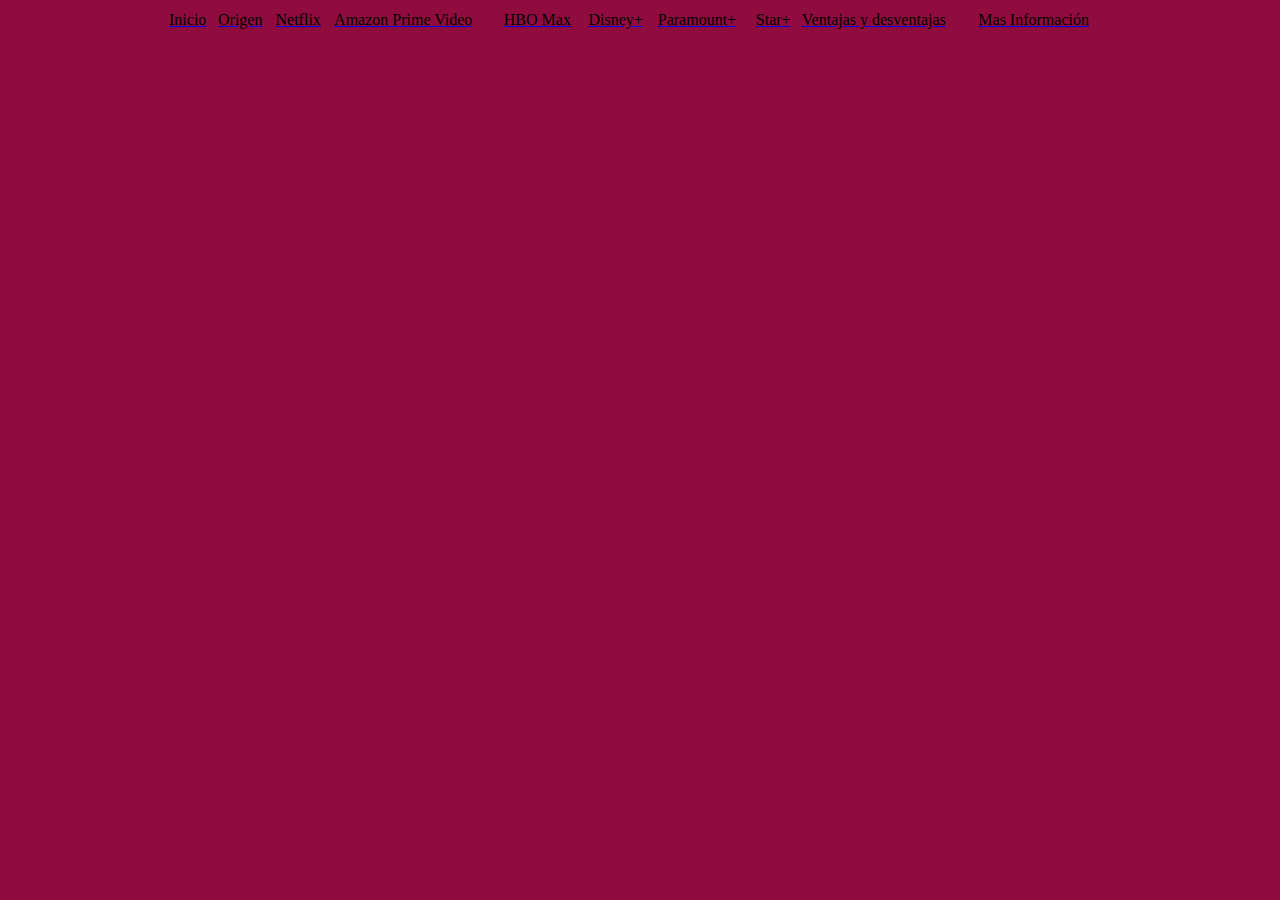
<file: menu.html>
<DOCTYPE html>
<html>
	<head>
		<meta lang="es">
		<meta charset="utf-8">
		<title>Pagina web principal</title>
		<link rel="stylesheet" href="styles.css">
	</head>
	<body bgcolor="#900C3F">
		<center>
			<table width="75%" border="0">
				<tr>
					<td><a href="inicio.html" target="Inicio"><font color="black">Inicio</a></td>
					<td><a href="https://latamblog.lumen.com/es/streaming-experiencia-digital/"	target="Inicio"><font color="black">Origen</a></td>
					<td><a href="netflix.html" target="Inicio"><font color="black">Netflix</a></td>
					<td><a href="amazon.html" target="Inicio"><font color="black">Amazon Prime Video</a></td>
					<td><a href="hbo.html" target="Inicio"><font color="black">HBO Max</a></td>
					<td><a href="disney.html" target="Inicio"><font color="black">Disney+</td>
					<td><a href="paramount.html" target="Inicio"><font color="black">Paramount+</a></td>
					<td><a href="star.html" target="Inicio"><font color="black">Star+</a></td>
					<td><a href="https://yumagic.com/ventajas-desventajas-streaming/" target="Inicio"><font color="black">Ventajas y desventajas</a></td>
					<td><a href="debate.html" target="Inicio"><font color="black">Mas Información</td>
				</tr>
			</table>
		</center>
	</body>
</html>
</file>
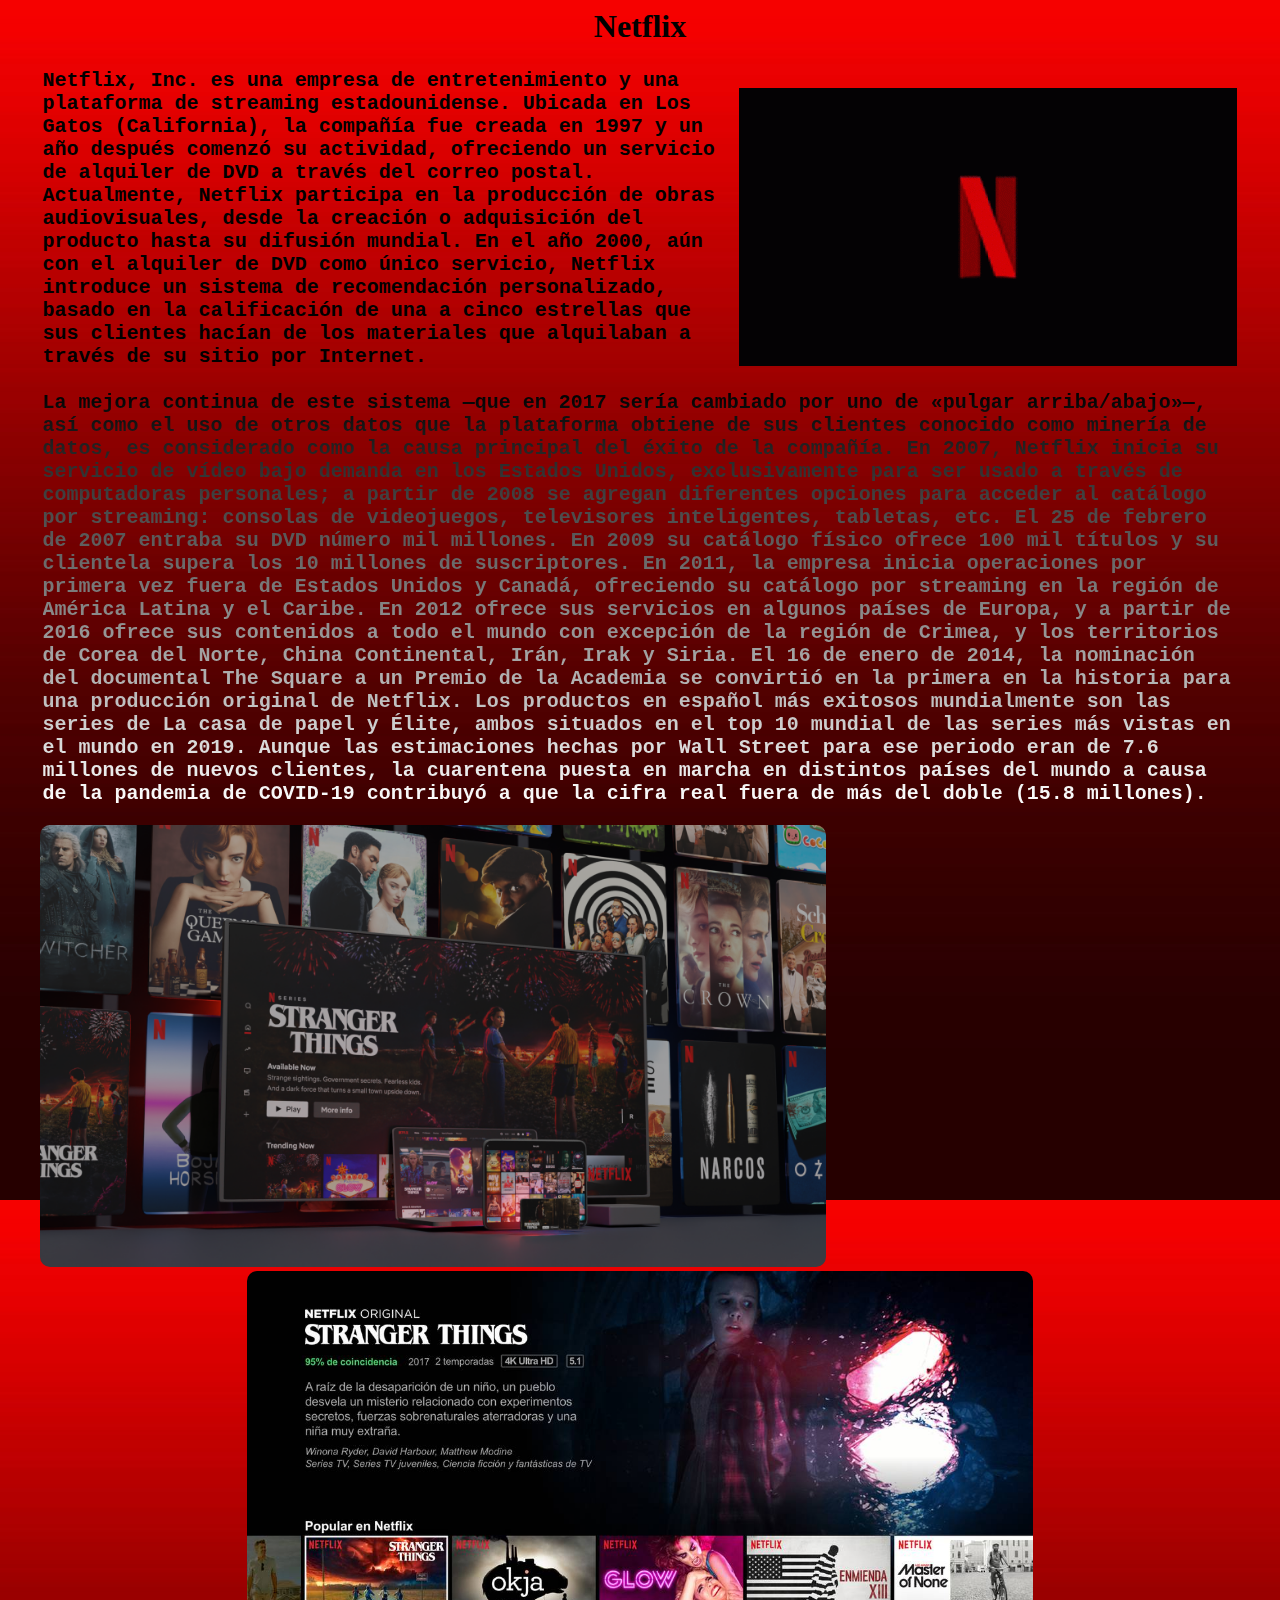
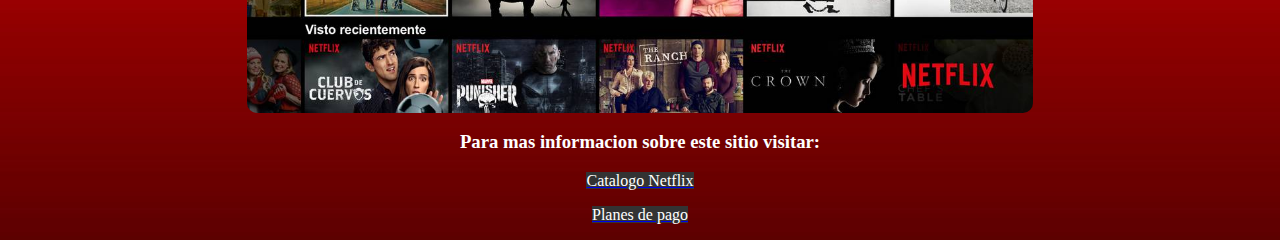
<file: netflix.html>
<DOCTYPE html>
<html>
	<head>
		<meta lang="es">
		<meta charset="utf-8">
		<title>Pagina web principal</title>
		<link rel="stylesheet" href="styles.css">
	</head>
	<body background="img/fondo rojo.jpg">
		<center>
			<h1 id="netflix">Netflix</h1>
			<table width="95%">
			<tr>
			<td><h2 id="net1">Netflix, Inc. es una empresa de entretenimiento y una plataforma de streaming estadounidense. Ubicada en Los Gatos (California), la compañía fue creada en 1997 y un año después comenzó su actividad, ofreciendo un servicio de alquiler de DVD a través del correo postal. Actualmente, Netflix participa en la producción de obras audiovisuales, desde la creación o adquisición del producto hasta su difusión mundial.

En el año 2000, aún con el alquiler de DVD como único servicio, Netflix introduce un sistema de recomendación personalizado, basado en la calificación de una a cinco estrellas que sus clientes hacían de los materiales que alquilaban a través de su sitio por Internet. 
</h2></td>
<td>
	<img src="gifs/netflix intro.gif" height="50%"/>
</td>
</tr>
</table>
<div>
<table width="95%">
<tr>
<td><h2 id="net2">La mejora continua de este sistema —que en 2017 sería cambiado por uno de «pulgar arriba/abajo»—, así como el uso de otros datos que la plataforma obtiene de sus clientes conocido como minería de datos, es considerado como la causa principal del éxito de la compañía.
En 2007, Netflix inicia su servicio de vídeo bajo demanda en los Estados Unidos, exclusivamente para ser usado a través de computadoras personales; a partir de 2008 se agregan diferentes opciones para acceder al catálogo por streaming: consolas de videojuegos, televisores inteligentes, tabletas, etc. El 25 de febrero de 2007 entraba su DVD número mil millones. En 2009 su catálogo físico ofrece 100 mil títulos y su clientela supera los 10 millones de suscriptores.

En 2011, la empresa inicia operaciones por primera vez fuera de Estados Unidos y Canadá, ofreciendo su catálogo por streaming en la región de América Latina y el Caribe. En 2012 ofrece sus servicios en algunos países de Europa, y a partir de 2016 ofrece sus contenidos a todo el mundo con excepción de la región de Crimea, y los territorios de Corea del Norte, China Continental, Irán, Irak y Siria.

El 16 de enero de 2014, la nominación del documental The Square a un Premio de la Academia se convirtió en la primera en la historia para una producción original de Netflix. Los productos en español más exitosos mundialmente son las series de La casa de papel y Élite, ambos situados en el top 10 mundial de las series más vistas en el mundo en 2019.

Aunque las estimaciones hechas por Wall Street para ese periodo eran de 7.6 millones de nuevos clientes, la cuarentena puesta en marcha en distintos países del mundo a causa de la pandemia de COVID-19 contribuyó a que la cifra real fuera de más del doble (15.8 millones).
</h2></td>
</tr>
</table>	
</div>	
			<img class="img" src="img/contenido netflix 2.png" height="50%"/>
			<iframe width="410" height="215" src="https://www.youtube.com/embed/5FzNRZPzBus" title="YouTube video player" frameborder="0" allow="accelerometer; autoplay; clipboard-write; encrypted-media; gyroscope; picture-in-picture" allowfullscreen></iframe>
			<img class="img" src="img/netflix contenido 1.jpg" height="50%"/>
			<h3 style="color: white;">Para mas informacion sobre este sitio visitar:</h3>
			<p><a class="link"href="https://www.netflix.com/mx/browse/genre/839338" target="_blank"><font color="white">Catalogo Netflix</a></p>
			<p><a class="link" href="https://help.netflix.com/es/node/24926" target="_blank"><font color="white">Planes de pago</a></p>
		</center>
	</body>
</html>
</file>
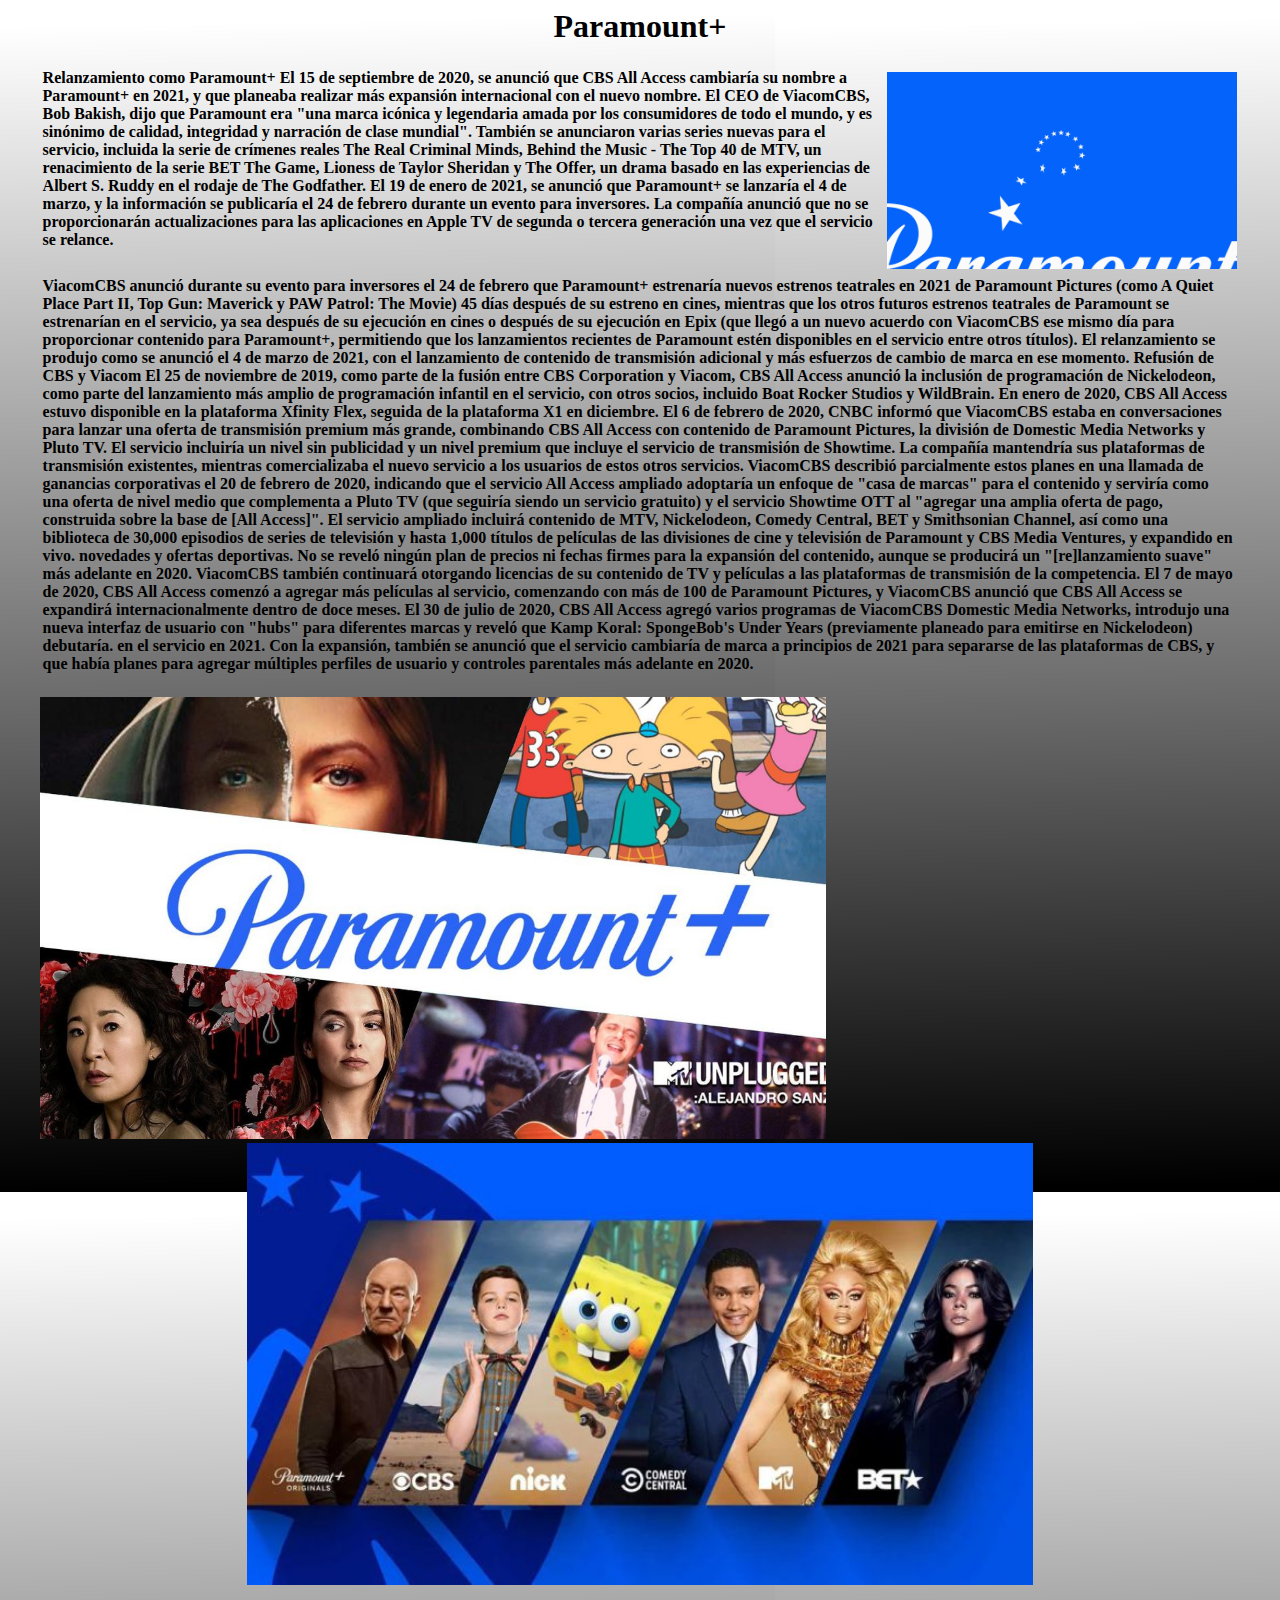
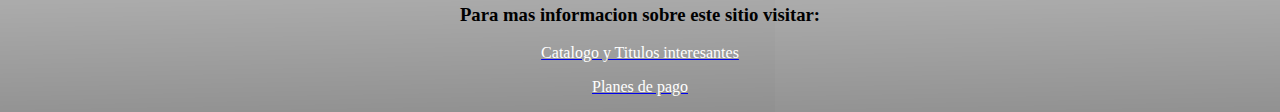
<file: paramount.html>
<DOCTYPE html>
<html>
	<head>
		<meta lang="es">
		<meta charset="utf-8">
		<title>Pagina web principal</title>
	</head>
	<body background="img/fondo b.png">
		<center>
			<h1>Paramount+</h1>
			<table width="95%">
			<tr>
			<td><h4>Relanzamiento como Paramount+ 
El 15 de septiembre de 2020, se anunció que CBS All Access cambiaría su nombre a Paramount+ en 2021, y que planeaba realizar más expansión internacional con el nuevo nombre. El CEO de ViacomCBS, Bob Bakish, dijo que Paramount era "una marca icónica y legendaria amada por los consumidores de todo el mundo, y es sinónimo de calidad, integridad y narración de clase mundial". También se anunciaron varias series nuevas para el servicio, incluida la serie de crímenes reales The Real Criminal Minds, Behind the Music - The Top 40 de MTV, un renacimiento de la serie BET The Game, Lioness de Taylor Sheridan y The Offer, un drama basado en las experiencias de Albert S. Ruddy en el rodaje de The Godfather. 
El 19 de enero de 2021, se anunció que Paramount+ se lanzaría el 4 de marzo, y la información se publicaría el 24 de febrero durante un evento para inversores. La compañía anunció que no se proporcionarán actualizaciones para las aplicaciones en Apple TV de segunda o tercera generación una vez que el servicio se relance. 
</h4></td>
<td>
<img src="gifs/paramount intro.gif" width="350">
</td>	
</tr>
</table>
		<table width="95%">
			<tr>
			<td><h4>ViacomCBS anunció durante su evento para inversores el 24 de febrero que Paramount+ estrenaría nuevos estrenos teatrales en 2021 de Paramount Pictures (como A Quiet Place Part II, Top Gun: Maverick y PAW Patrol: The Movie) 45 días después de su estreno en cines, mientras que los otros futuros estrenos teatrales de Paramount se estrenarían en el servicio, ya sea después de su ejecución en cines o después de su ejecución en Epix (que llegó a un nuevo acuerdo con ViacomCBS ese mismo día para proporcionar contenido para Paramount+, permitiendo que los lanzamientos recientes de Paramount estén disponibles en el servicio entre otros títulos). 
El relanzamiento se produjo como se anunció el 4 de marzo de 2021, con el lanzamiento de contenido de transmisión adicional y más esfuerzos de cambio de marca en ese momento.
 Refusión de CBS y Viacom
El 25 de noviembre de 2019, como parte de la fusión entre CBS Corporation y Viacom, CBS All Access anunció la inclusión de programación de Nickelodeon, como parte del lanzamiento más amplio de programación infantil en el servicio, con otros socios, incluido Boat Rocker Studios y WildBrain.
En enero de 2020, CBS All Access estuvo disponible en la plataforma Xfinity Flex, seguida de la plataforma X1 en diciembre.
El 6 de febrero de 2020, CNBC informó que ViacomCBS estaba en conversaciones para lanzar una oferta de transmisión premium más grande, combinando CBS All Access con contenido de Paramount Pictures, la división de Domestic Media Networks y Pluto TV. El servicio incluiría un nivel sin publicidad y un nivel premium que incluye el servicio de transmisión de Showtime. La compañía mantendría sus plataformas de transmisión existentes, mientras comercializaba el nuevo servicio a los usuarios de estos otros servicios. ViacomCBS describió parcialmente estos planes en una llamada de ganancias corporativas el 20 de febrero de 2020, indicando que el servicio All Access ampliado adoptaría un enfoque de "casa de marcas" para el contenido y serviría como una oferta de nivel medio que complementa a Pluto TV (que seguiría siendo un servicio gratuito) y el servicio Showtime OTT al "agregar una amplia oferta de pago, construida sobre la base de [All Access]". El servicio ampliado incluirá contenido de MTV, Nickelodeon, Comedy Central, BET y Smithsonian Channel, así como una biblioteca de 30,000 episodios de series de televisión y hasta 1,000 títulos de películas de las divisiones de cine y televisión de Paramount y CBS Media Ventures, y expandido en vivo. novedades y ofertas deportivas. No se reveló ningún plan de precios ni fechas firmes para la expansión del contenido, aunque se producirá un "[re]lanzamiento suave" más adelante en 2020. ViacomCBS también continuará otorgando licencias de su contenido de TV y películas a las plataformas de transmisión de la competencia.
El 7 de mayo de 2020, CBS All Access comenzó a agregar más películas al servicio, comenzando con más de 100 de Paramount Pictures, y ViacomCBS anunció que CBS All Access se expandirá internacionalmente dentro de doce meses. El 30 de julio de 2020, CBS All Access agregó varios programas de ViacomCBS Domestic Media Networks, introdujo una nueva interfaz de usuario con "hubs" para diferentes marcas y reveló que Kamp Koral: SpongeBob's Under Years (previamente planeado para emitirse en Nickelodeon) debutaría. en el servicio en 2021. Con la expansión, también se anunció que el servicio cambiaría de marca a principios de 2021 para separarse de las plataformas de CBS, y que había planes para agregar múltiples perfiles de usuario y controles parentales más adelante en 2020.
</h4></td>
</tr>
</table>
			<img src="img/paramount contenido.jpg" height="50%"/>
			<iframe width="410" height="215" src="https://www.youtube.com/embed/qpohzC2uP84?start=1" title="YouTube video player" frameborder="0" allow="accelerometer; autoplay; clipboard-write; encrypted-media; gyroscope; picture-in-picture" allowfullscreen></iframe>
			<img src="img/paramount.jpg" height="50%"/>
			<h3>Para mas informacion sobre este sitio visitar:</h3>
			<p><a class="link" href="https://www.paramountplus.com/mx/" target="_blank"><font color="white">Catalogo y Titulos interesantes</a></p>
			<p><a class="link" href="https://queplan.mx/blog/streaming/paramount-plus" target="_blank"><font color="white">Planes de pago</a></p>
			</center>
	</body>
</html>
</file>
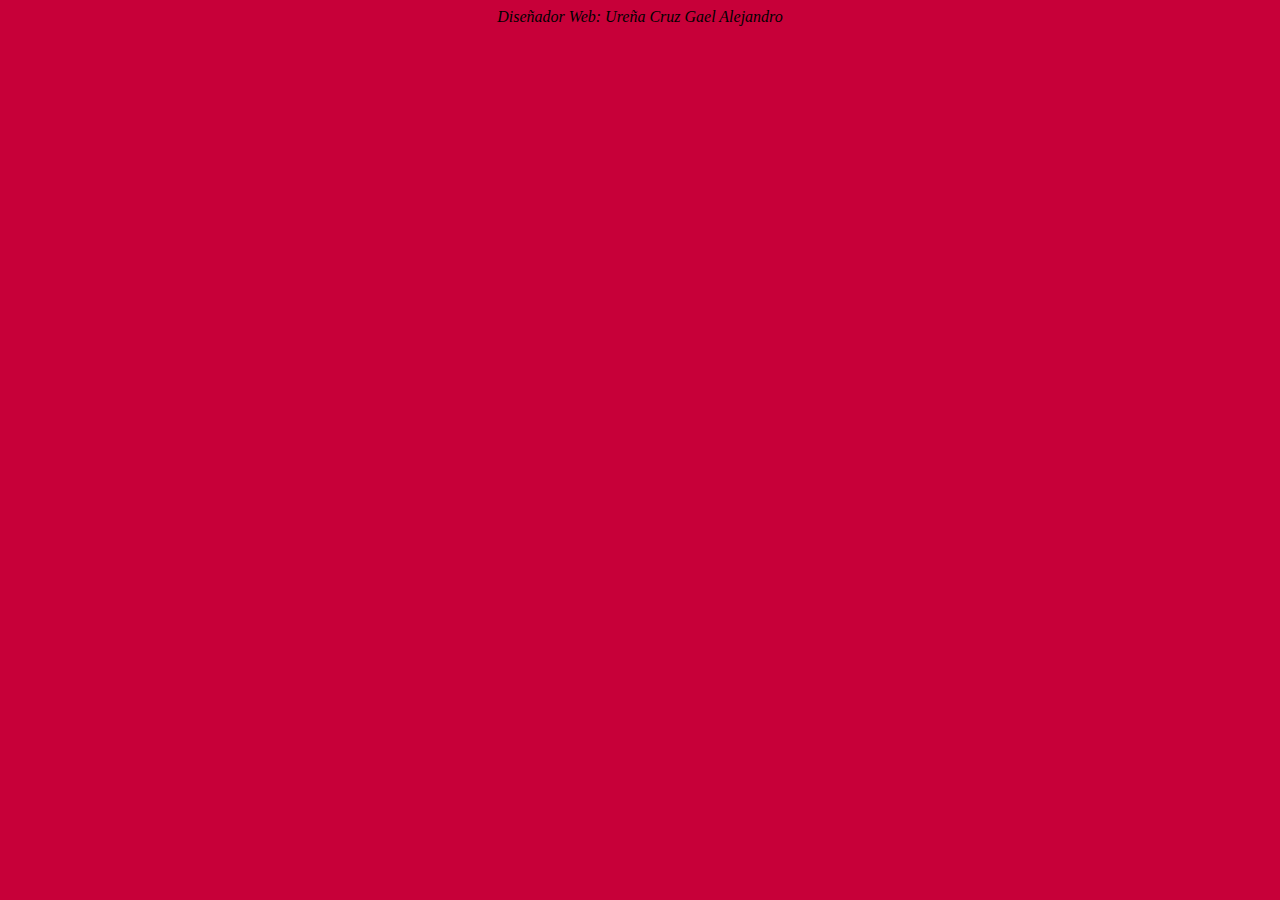
<file: pie.html>
<DOCTYPE html>
<html>
	<head>
		<meta lang="es">
		<meta charset="utf-8">
		<title>Pagina web principal</title>
	</head>
	<body bgcolor="#C70039">
		<center>
			<p><i>Diseñador Web: Ureña Cruz Gael Alejandro</i></p>
		</center>
	</body>
</html>
</file>
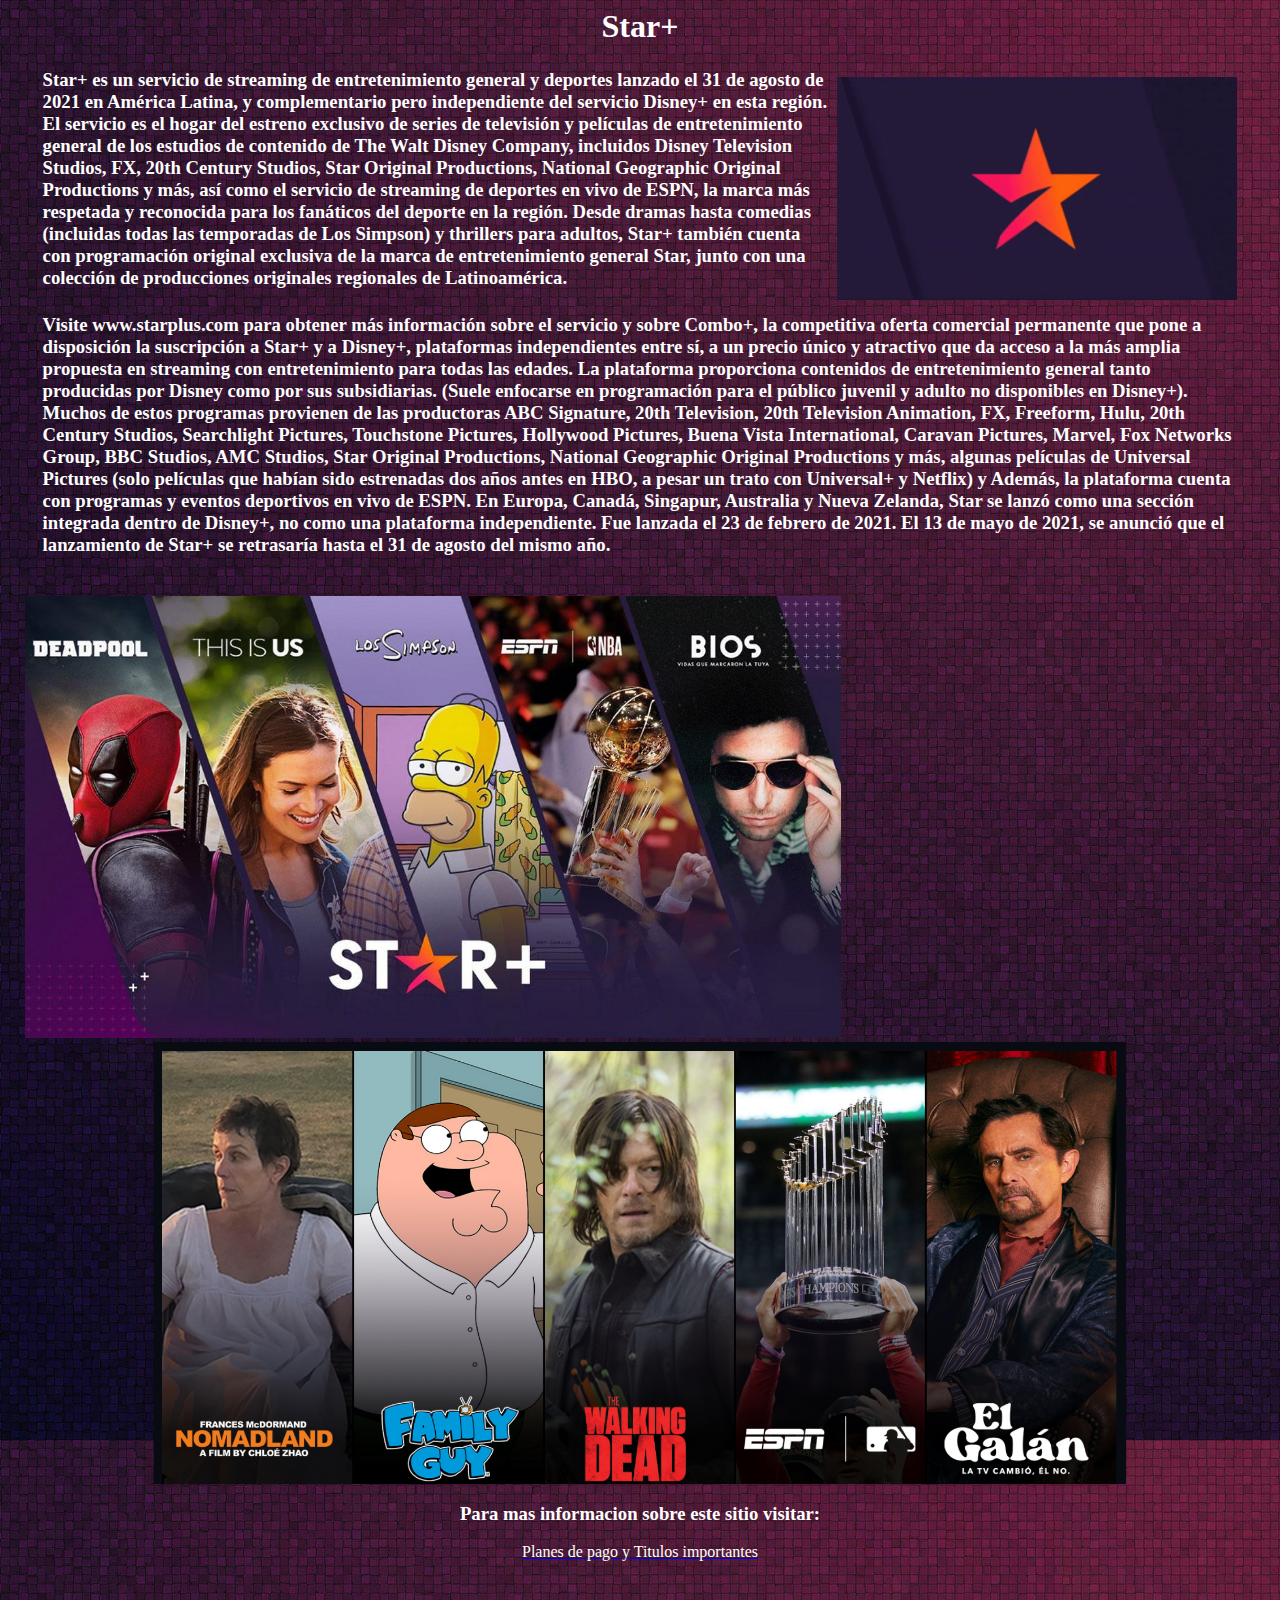
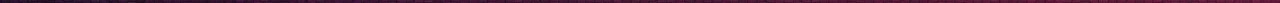
<file: star.html>
<DOCTYPE html>
<html>
	<head>
		<meta lang="es">
		<meta charset="utf-8">
		<title>Pagina web principal</title>
	</head>
	<body background="img/fondo star.jpg">
		<center>
			<h1><font color="white">Star+</h1>
			<table width="95%">
			<tr>
			<td><h3><font color="white">Star+ es un servicio de streaming de entretenimiento general y deportes lanzado el 31 de agosto de 2021 en América Latina, y complementario pero independiente del servicio Disney+ en esta región. El servicio es el hogar del estreno exclusivo de series de televisión y películas de entretenimiento general de los estudios de contenido de The Walt Disney Company, incluidos Disney Television Studios, FX, 20th Century Studios, Star Original Productions, National Geographic Original Productions y más, así como el servicio de streaming de deportes en vivo de ESPN, la marca más respetada y reconocida para los fanáticos del deporte en la región. Desde dramas hasta comedias (incluidas todas las temporadas de Los Simpson) y thrillers para adultos, Star+ también cuenta con programación original exclusiva de la marca de entretenimiento general Star, junto con una colección de producciones originales regionales de Latinoamérica. 
			</h3></td>
<td>
	<img src="gifs/star intro.gif" align="right"	width="400">
</td>
</tr>
</table>
<table width="95%">
<tr>
<td><h3><font color="white">Visite www.starplus.com para obtener más información sobre el servicio y sobre Combo+, la competitiva oferta comercial permanente que pone a disposición la suscripción a Star+ y a Disney+, plataformas independientes entre sí, a un precio único y atractivo que da acceso a la más amplia propuesta en streaming con entretenimiento para todas las edades.
La plataforma proporciona contenidos de entretenimiento general tanto producidas por Disney como por sus subsidiarias. (Suele enfocarse en programación para el público juvenil y adulto no disponibles en Disney+). Muchos de estos programas provienen de las productoras ABC Signature, 20th Television, 20th Television Animation, FX, Freeform, Hulu, 20th Century Studios, Searchlight Pictures, Touchstone Pictures, Hollywood Pictures, Buena Vista International, Caravan Pictures, Marvel, Fox Networks Group, BBC Studios, AMC Studios, Star Original Productions, National Geographic Original Productions y más, algunas películas de Universal Pictures (solo películas que habían sido estrenadas dos años antes en HBO, a pesar un trato con Universal+ y Netflix) y Además, la plataforma cuenta con programas y eventos deportivos en vivo de ESPN. 
En Europa, Canadá, Singapur, Australia y Nueva Zelanda, Star se lanzó como una sección integrada dentro de Disney+, no como una plataforma independiente. Fue lanzada el 23 de febrero de 2021.
El 13 de mayo de 2021, se anunció que el lanzamiento de Star+ se retrasaría hasta el 31 de agosto del mismo año.
</h3></td>
</tr>
</table>
<br>
			<img src="img/star.jpg" height="50%"/>
			<iframe width="410" height="215" src="https://www.youtube.com/embed/4OS7Uk5PbtE" title="YouTube video player" frameborder="0" allow="accelerometer; autoplay; clipboard-write; encrypted-media; gyroscope; picture-in-picture" allowfullscreen></iframe>
			<img src="img/plus.png" height="50%"/>
			<h3>Para mas informacion sobre este sitio visitar:</h3>
			<p><a class="link" href="https://www.starplus.com/es-mx?cid=DSS-Search-Google-71700000086244092-&s_kwcid=AL!8468!3!576592509321!e!!g!!star%20plus&gclid=CjwKCAjw6dmSBhBkEiwA_W-EoMWV3FQZsDm3-jljMvoF719ipqqvCUzfy8q79GdKWfmfc2yf6WHsQhoC5dUQAvD_BwE&gclsrc=aw.ds" target="_blank"><font color="white">Planes de pago y Titulos importantes</font></a></p>
			</br>
		</center>
	</body>
</html>
</file>
<file: styles.css>
#encabezado{
	background:#ccc;
	background:linear-gradient(90deg,#74276C,#C53364,#FD8263);
	font-family:System-ui;
	font-size:3rem;
	-webkit-text-fill-color:transparent;
	-webkit-background-clip:text;
}
#titulo1{
	font-family:Candara;
	font-size:30px;
	color:Black;
}
#texto1{
	font-family:Century Gothic;
	text-align:center;
}
#titulo2{
	font-family:Candara;
	font-size:30px;
	color:Black;
}
#texto2{
	font-family:Century Gothic;
	text-align:center;
}
#titulo3{
	font-family:Candara;
	font-size:30px;
	color:Black;
}
#texto3{
	font-family:Century Gothic;
	text-align:center;
}
#titulo4{
	font-family:Candara;
	font-size:30px;
	color:Black;
}
#texto4{
	font-family:Century Gothic;
	text-align:center;
}
#texto5{
	font-family:Candara;
	font-size:25px;
	color:Black;
}
#netflix{
	font-family:Century Gothic;
}
#net1{
	font-family:Courier New;
	font-size:20px;
}
#net2{
	background:#ccc;
	background:linear-gradient(to bottom,Black,White);
	font-family:Courier New;
	font-size:20px;
	-webkit-text-fill-color:transparent;
	-webkit-background-clip:text;
}
#amazon{
	font-family:Century Gothic;;
}
#amatext1{
	font-family:Courier New;
}
#amatext2{
	background:#ccc;
	background:linear-gradient(to bottom,Black,White);
	font-family:Courier New;
	font-size:20px;
	-webkit-text-fill-color:transparent;
	-webkit-background-clip:text;
}
#hbo{
	font-family:Century Gothic;
}
#hbotext1{
	font-family:Courier New;
}
#hbotext2{
	font-family:Courier New;
}
#hbo1{
	background:purple;
}
#disney{
	font-family:Century Gothic;
}
#textdis1{
	font-family:Courier New;
}
#textdis2{
	font-family:Courier New;
}
.img{
	border-radius:10px
}
.img2{
	border-radius:40px
}
.link{
	background:#333333
}
</file>
